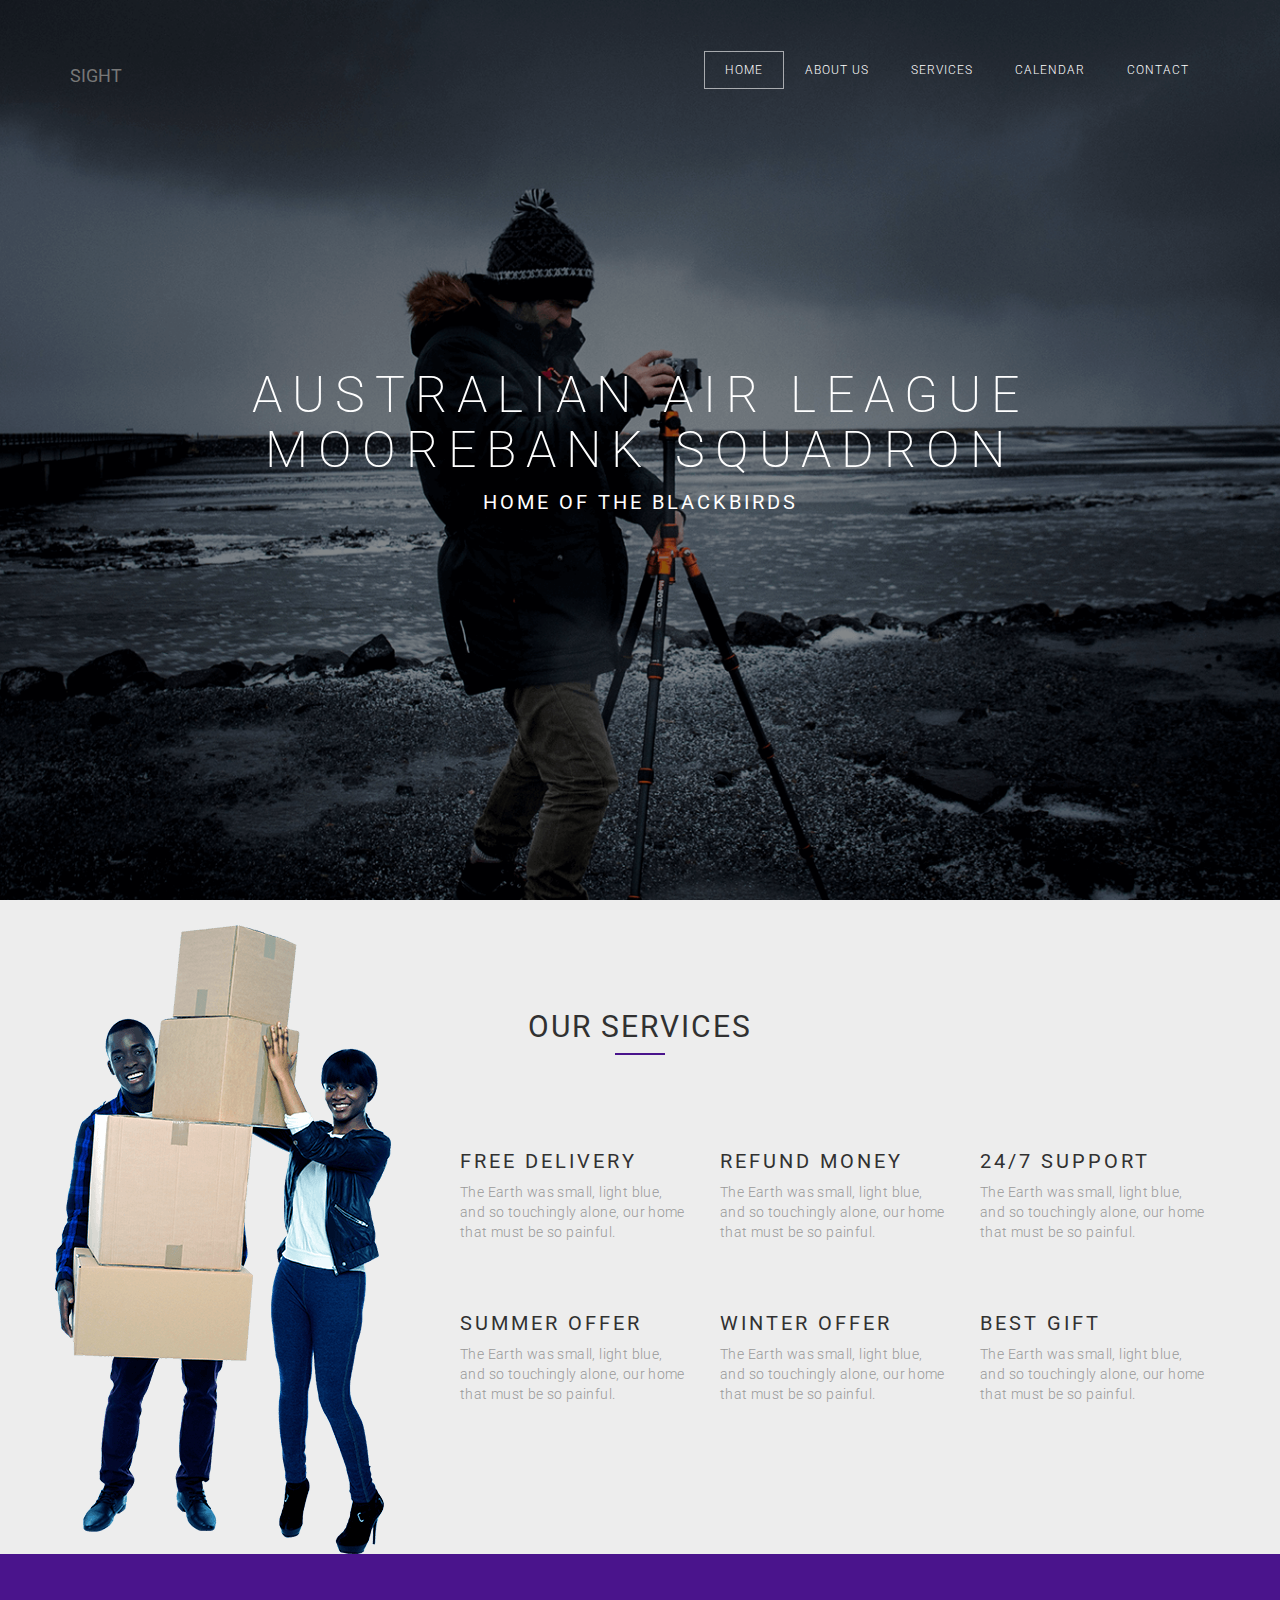
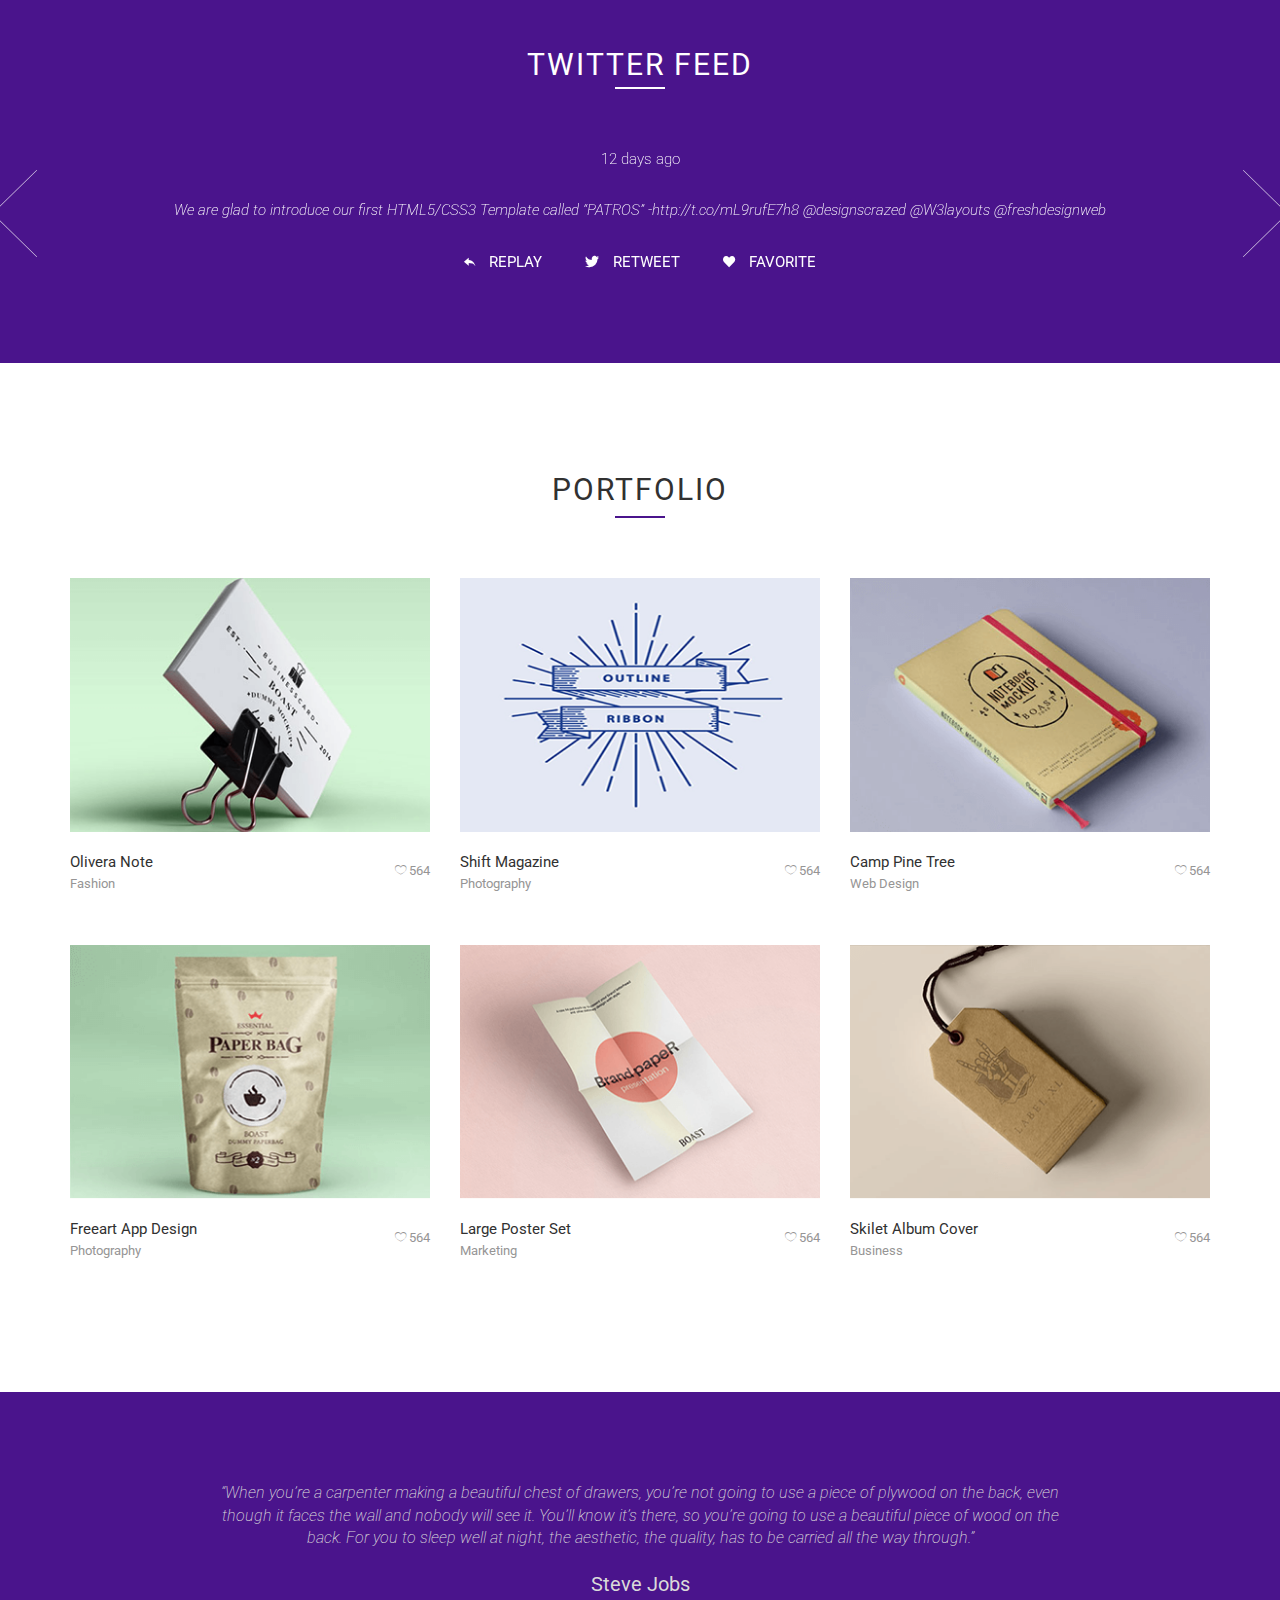
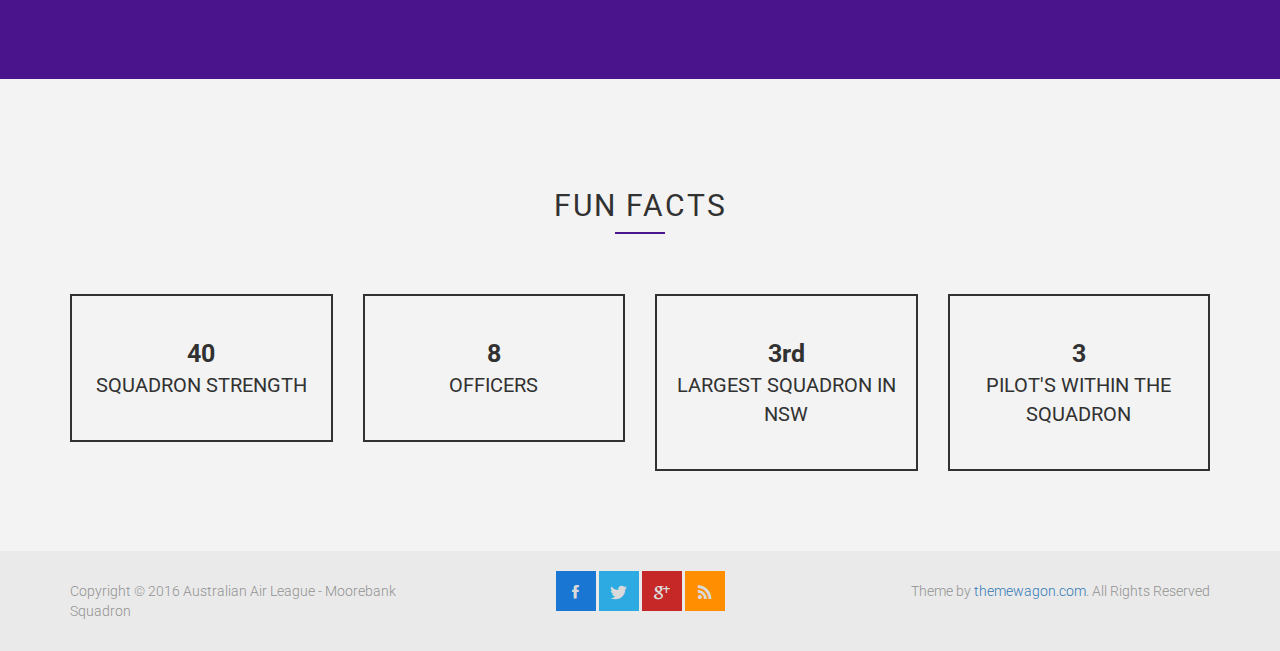
<file: index.html>
<!DOCTYPE html>
<!--[if IE 7 ]><html class="ie ie7 lte9 lte8 lte7" lang="en-US"><![endif]-->
<!--[if IE 8]><html class="ie ie8 lte9 lte8" lang="en-US">	<![endif]-->
<!--[if IE 9]><html class="ie ie9 lte9" lang="en-US"><![endif]-->
<!--[if (gt IE 9)|!(IE)]><!-->
<html class="noIE" lang="en-US">
<!--<![endif]-->
	<head>
		<!-- meta -->
			<meta http-equiv="X-UA-Compatible" content="IE=edge">
			<meta http-equiv="Content-Type" content="text/html; charset=UTF-8"/>
			<meta name="viewport" content="width=device-width, initial-scale = 1.0, maximum-scale=1.0, user-scalable=no"/>
		<title>Australian Air League - Moorebank Blackbirds</title>

		<link rel="stylesheet" href="assets/css/bootstrap.min.css">
		<link rel="stylesheet" href="assets/css/ionicons.min.css">
		<link rel="stylesheet" href="assets/css/owl.carousel.css">
		<link rel="stylesheet" href="assets/css/owl.theme.css">
	    <link rel="stylesheet" href="assets/css/main.css">
	    <link rel="stylesheet" href="assets/css/one-page.css">
	    <!-- HTML5 shim and Respond.js IE8 support of HTML5 elements and media queries -->
			<!--[if lt IE 9]>
				<script src="assets/js/html5shiv.js"></script>
				<script src="assets/js/respond.js"></script>
			<![endif]-->

			<!--[if IE 8]>
		    	<script src="assets/js/selectivizr.js"></script>
		    <![endif]-->
	</head>

<body>

<!-- Home -->
	<section class="header" id="header">
		
		<nav class="navbar navbar-default">
			<div class="container">
			<!-- Brand and toggle get grouped for better mobile display -->
				<div class="navbar-header">
					<button type="button" class="navbar-toggle collapsed" data-toggle="collapse" data-target="#bs-example-navbar-collapse-1" aria-expanded="false">
						<span class="sr-only">Toggle navigation</span>
						<span class="icon-bar"></span>
						<span class="icon-bar"></span>
						<span class="icon-bar"></span>
					</button>
					<a class="navbar-brand" href="index.html">SIGHT</a>
				</div> <!-- /.navbar-header -->

		    <!-- Collect the nav links, forms, and other content for toggling -->
			    <div class="collapse navbar-collapse" id="bs-example-navbar-collapse-1">
					<ul class="nav navbar-nav navbar-right">
						<li class="active"><a href="index-multipage.html">home</a></li>
						<li><a href="about.html">about us</a></li>
						<li><a href="service.html">services</a></li>
						<li><a href="calendar.html">calendar</a></li>
						<li><a href="contact.html">contact</a></li>
					</ul> <!-- /.nav -->
			    </div><!-- /.navbar-collapse -->
		  	</div><!-- /.container -->
		</nav>
		<div class="container">
			<div class="header-table">
				<div class="header-wrapper">
					<h1 class="header-title">
						Australian Air League Moorebank Squadron
					</h1>
					<p class="header-subtitle">
						Home of the Blackbirds
					</p>
				</div> <!-- /.header-wrapper -->
			</div>
		</div> <!-- /.container -->
	</section> <!-- /#header -->
	

<!-- Our Services -->
	<section class="service" id="service">
		<div class="container">
			<div class="_section-wrapper">
				<h2 class="section-title black">
					our services
				</h2> <!-- /.section-title -->
				<div class="underline purple"></div>
				<div class="row">
					<div class="">
						<img src="assets/images/service.png" alt="service" class="service-img img-responsive">
					</div>
					<div class="col-md-offset-4 col-md-8 col-sm-12 services">
						<div class="row">
							<div class="col-xs-6 col-sm-4">
								<div class="service-item">
									<h3 class="section-item-title">
										free delivery
									</h3>
									<p class="section-item-detail">
										The Earth was small, light blue, and so touchingly alone, our home that must be so painful.
									</p>
								</div> <!-- /.service-item -->
							</div>
							<div class="col-xs-6 col-sm-4">
								<div class="service-item">
									<h3 class="section-item-title">
										refund money
									</h3>
									<p class="section-item-detail">
										The Earth was small, light blue, and so touchingly alone, our home that must be so painful.
									</p>
								</div> <!-- /.service-item -->
							</div>
							<div class="col-xs-6 col-sm-4">
								<div class="service-item">
									<h3 class="section-item-title">
										24/7 support
									</h3>
									<p class="section-item-detail">
										The Earth was small, light blue, and so touchingly alone, our home that must be so painful.
									</p>
								</div> <!-- /.service-item -->
							</div>
							<div class="col-xs-6 col-sm-4">
								<div class="service-item">
									<h3 class="section-item-title">
										summer offer
									</h3>
									<p class="section-item-detail">
										The Earth was small, light blue, and so touchingly alone, our home that must be so painful.
									</p>
								</div> <!-- /.service-item -->
							</div>
							<div class="col-xs-6 col-sm-4">
								<div class="service-item">
									<h3 class="section-item-title">
										winter offer
									</h3>
									<p class="section-item-detail">
										The Earth was small, light blue, and so touchingly alone, our home that must be so painful.
									</p>
								</div> <!-- /.service-item -->
							</div>
							<div class="col-xs-6 col-sm-4">
								<div class="service-item">
									<h3 class="section-item-title">
										best gift
									</h3>
									<p class="section-item-detail">
										The Earth was small, light blue, and so touchingly alone, our home that must be so painful.
									</p>
								</div> <!-- /.service-item -->
							</div>
						</div> <!-- /.row -->
					</div> <!-- /.col-md-6 -->
				</div> <!-- /.row -->
			</div> <!-- /.section-wrapper -->
		</div> <!-- /.container -->
	</section> <!-- /.service -->

	
<!-- Twitter Feed -->
	<section class="twitter-feed purple">
		<div class="container section-wrapper">
			<div class="section-title">
				twitter feed
			</div> <!-- /.section-title -->
			<div class="underline white"></div>
			<div class="owl-carousel twitter-owl">
				<div class="item">
					<p class="day">12 days ago</p>
					<p class="feed">
						We are glad to introduce our first HTML5/CSS3 Template called “PATROS” -http://t.co/mL9rufE7h8 @designscrazed @W3layouts @freshdesignweb
					</p>
					<div class="options">
						<a href="#"><span><i class="ion-reply"></i> replay</span></a>
						<a href="#"><span><i class="ion-social-twitter"></i> retweet</span></a>
						<a href="#"><span><i class="ion-heart"></i> favorite</span></a>
					</div>
				</div> <!-- /.item -->
				<div class="item">
					<p class="day">12 days ago</p>
					<p class="feed">
						We are glad to introduce our first HTML5/CSS3 Template called “PATROS” -http://t.co/mL9rufE7h8 @designscrazed @W3layouts @freshdesignweb
					</p>
					<div class="options">
						<a href="#"><span><i class="ion-reply"></i> replay</span></a>
						<a href="#"><span><i class="ion-social-twitter"></i> retweet</span></a>
						<a href="#"><span><i class="ion-heart"></i> favorite</span></a>
					</div>
				</div> <!-- /.item -->
				<div class="item">
					<p class="day">20 days ago</p>
					<p class="feed">
						We are glad to introduce our first HTML5/CSS3 Template called “PATROS” -http://t.co/mL9rufE7h8 @designscrazed @W3layouts @freshdesignweb
					</p>
					<div class="options">
						<a href="#"><span><i class="ion-reply"></i> replay</span></a>
						<a href="#"><span><i class="ion-social-twitter"></i> retweet</span></a>
						<a href="#"><span><i class="ion-heart"></i> favorite</span></a>
					</div>
				</div> <!-- /.item -->
				<div class="item">
					<p class="day">5 days ago</p>
					<p class="feed">
						We are glad to introduce our first HTML5/CSS3 Template called “PATROS” -http://t.co/mL9rufE7h8 @designscrazed @W3layouts @freshdesignweb
					</p>
					<div class="options">
						<a href="#"><span><i class="ion-reply"></i> replay</span></a>
						<a href="#"><span><i class="ion-social-twitter"></i> retweet</span></a>
						<a href="#"><span><i class="ion-heart"></i> favorite</span></a>
					</div>
				</div> <!-- /.item -->
			</div> <!-- /.owl-carousel -->
		</div> <!-- /.container -->
	</section> <!-- /.twitter-feed -->


<!-- Portfolio -->
	<section class="portfolio" id="portfolio">
		<div class="container section-wrapper">
			<h2 class="section-title black">
				portfolio
			</h2> <!-- /.section-title -->
			<div class="underline purple"></div>
			<div class="row">
				<div class="col-sm-4 col-xs-6">
					<div class="portfolio-item">
						<div class="portfolio-img">
							<img src="assets/images/port-1.png" alt="port-1" class="port-item">
							<div class="portfolio-img-hover">
								<a href="#"><img src="assets/images/plus.png" alt="plus" class="plus"></a>
							</div> <!-- /.portfolio-img-hover -->
						</div> <!-- /.portfolio-img -->
						<div class="portfolio-item-details">
							<div class="portfolio-item-name">
								Olivera Note <br><small>Fashion</small>
							</div> <!-- /.portfolio-item-name -->
							<div class="port-heart">
								<i class="ion-ios-heart-outline"></i> 564
							</div> <!-- /.port-heart -->
						</div> <!-- /.portfolio-item-details -->
					</div> <!-- /.portfolio-item -->
				</div> <!-- /.col-md-4 -->
				<div class="col-sm-4 col-xs-6">
					<div class="portfolio-item">
						<div class="portfolio-img">
							<img src="assets/images/port-2.png" alt="port-2" class="port-item">
							<div class="portfolio-img-hover">
								<a href="#"><img src="assets/images/plus.png" alt="plus" class="plus"></a>
							</div> <!-- /.portfolio-img-hover -->
						</div> <!-- /.portfolio-img -->
						<div class="portfolio-item-details">
							<div class="portfolio-item-name">
								Shift Magazine <br><small>Photography</small>
							</div> <!-- /.portfolio-item-name -->
							<div class="port-heart">
								<i class="ion-ios-heart-outline"></i> 564
							</div> <!-- /.port-heart -->
						</div> <!-- /.portfolio-item-details -->
					</div> <!-- /.portfolio-item -->
				</div> <!-- /.col-md-4 -->
				<div class="col-sm-4 col-xs-6">
					<div class="portfolio-item">
						<div class="portfolio-img">
							<img src="assets/images/port-3.png" alt="port-3" class="port-item">
							<div class="portfolio-img-hover">
								<a href="#"><img src="assets/images/plus.png" alt="plus" class="plus"></a>
							</div> <!-- /.portfolio-img-hover -->
						</div> <!-- /.portfolio-img -->
						<div class="portfolio-item-details">
							<div class="portfolio-item-name">
								Camp Pine Tree <br><small>Web Design</small>
							</div> <!-- /.portfolio-item-name -->
							<div class="port-heart">
								<i class="ion-ios-heart-outline"></i> 564
							</div> <!-- /.port-heart -->
						</div> <!-- /.portfolio-item-details -->
					</div> <!-- /.portfolio-item -->
				</div> <!-- /.col-md-4 -->
				<div class="col-sm-4 col-xs-6">
					<div class="portfolio-item">
						<div class="portfolio-img">
							<img src="assets/images/port-4.png" alt="port-4" class="port-item">
							<div class="portfolio-img-hover">
								<a href="#"><img src="assets/images/plus.png" alt="plus" class="plus"></a>
							</div> <!-- /.portfolio-img-hover -->
						</div> <!-- /.portfolio-img -->
						<div class="portfolio-item-details">
							<div class="portfolio-item-name">
								Freeart App Design <br><small>Photography</small>
							</div> <!-- /.portfolio-item-name -->
							<div class="port-heart">
								<i class="ion-ios-heart-outline"></i> 564
							</div> <!-- /.port-heart -->
						</div> <!-- /.portfolio-item-details -->
					</div> <!-- /.portfolio-item -->
				</div> <!-- /.col-md-4 -->
				<div class="col-sm-4 col-xs-6">
					<div class="portfolio-item">
						<div class="portfolio-img">
							<img src="assets/images/port-5.png" alt="port-5" class="port-item">
							<div class="portfolio-img-hover">
								<a href="#"><img src="assets/images/plus.png" alt="plus" class="plus"></a>
							</div> <!-- /.portfolio-img-hover -->
						</div> <!-- /.portfolio-img -->
						<div class="portfolio-item-details">
							<div class="portfolio-item-name">
								Large Poster Set <br><small>Marketing</small>
							</div> <!-- /.portfolio-item-name -->
							<div class="port-heart">
								<i class="ion-ios-heart-outline"></i> 564
							</div> <!-- /.port-heart -->
						</div> <!-- /.portfolio-item-details -->
					</div> <!-- /.portfolio-item -->
				</div> <!-- /.col-md-4 -->
				<div class="col-sm-4 col-xs-6">
					<div class="portfolio-item">
						<div class="portfolio-img">
							<img src="assets/images/port-6.png" alt="port-6" class="port-item">
							<div class="portfolio-img-hover">
								<a href="#"><img src="assets/images/plus.png" alt="plus" class="plus"></a>
							</div> <!-- /.portfolio-img-hover -->
						</div> <!-- /.portfolio-img -->
						<div class="portfolio-item-details">
							<div class="portfolio-item-name">
								Skilet Album Cover <br><small>Business</small>
							</div> <!-- /.portfolio-item-name -->
							<div class="port-heart">
								<i class="ion-ios-heart-outline"></i> 564
							</div> <!-- /.port-heart -->
						</div> <!-- /.portfolio-item-details -->
					</div> <!-- /.portfolio-item -->
				</div> <!-- /.col-md-4 -->
			</div> <!-- /.row -->
		</div> <!-- /.container -->
	</section> <!-- /.portfolio -->


<!-- Note -->
	<section class="note purple">
		<div class="container section-wrapper text-center">
			<p class="quote">
				“When you’re a carpenter making a beautiful chest of drawers, you’re not going to use a piece of plywood on the back, even though it faces the wall and nobody will see it. You’ll know it’s there, so you’re going to use a beautiful piece of wood on the back. For you to sleep well at night, the aesthetic, the quality, has to be carried all the way through.”
			</p> <!-- /.quote -->
			<div class="quoter">Steve Jobs</div>
		</div> <!-- /.container -->
	</section> <!-- /.note -->


<!-- Fan Facts -->
	<section class="fun">
		<div class="container section-wrapper">
		<h2 class="section-title black">
				Fun Facts
			</h2> <!-- /.section-title -->
			<div class="underline purple"></div>	
			<div class="row">
				<div class="col-sm-3 col-xs-6">
					<div class="fun-box">
						<div class="number">
							40
						</div>
						<div class="number-title">
							Squadron Strength
						</div>
					</div> <!-- /.fun-box -->
				</div> <!-- /.col-md-3 -->
				<div class="col-sm-3 col-xs-6">
					<div class="fun-box">
						<div class="number">
							8
						</div>
						<div class="number-title">
							Officers
						</div>
					</div> <!-- /.fun-box -->
				</div> <!-- /.col-md-3 -->
				<div class="col-sm-3 col-xs-6">
					<div class="fun-box">
						<div class="number">
							3rd
						</div>
						<div class="number-title">
							Largest Squadron in NSW
						</div>
					</div> <!-- /.fun-box -->
				</div> <!-- /.col-md-3 -->
				<div class="col-sm-3 col-xs-6">
					<div class="fun-box">
						<div class="number">
							3
						</div>
						<div class="number-title">
							Pilot's within the Squadron
						</div>
					</div> <!-- /.fun-box -->
				</div> <!-- /.col-md-3 -->
			</div> <!-- /.row -->
		</div> <!-- /.container -->
	</section> <!-- /.fun -->


<!-- Footer -->
	<footer>
		<div class="container">
			<div class="row">
				<div class="col-sm-4">
					<div class="copy">
						Copyright &copy; 2016 Australian Air League - Moorebank Squadron
					</div>
				</div>
				<div class="col-sm-4 text-center">
					<div class="social-icon">
						<a href="www.facebook.com/moorebankblackbirds">
							<div class="icon fb">
								<i class="ion-social-facebook"></i>
							</div>
						</a>
						<a href="#">
							<div class="icon twitter">
								<i class="ion-social-twitter"></i>
							</div>
						</a>
						<a href="#">
							<div class="icon google">
								<i class="ion-social-googleplus"></i>
							</div>
						</a>
						<a href="#">
							<div class="icon rss">
								<i class="ion-social-rss"></i>
							</div>
						</a>
					</div>		
				</div>
				<div class="col-sm-4 text-right">
					<div class="copy">
						Theme by <a href="http://www.themewagon.com">themewagon.com</a>. All Rights Reserved
					</div>
				</div>
			</div> <!-- /.row -->
		</div> <!-- /.container -->
	</footer>
	


	<script src="assets/js/jquery-1.11.2.min.js"></script>
    <script src="assets/js/bootstrap.min.js"></script>
    <script src="assets/js/owl.carousel.min.js"></script>
    <script src="assets/js/contact.js"></script>
	<!-- // <script src="assets/js/smoothscroll.js"></script> -->
	<script src="assets/js/script.js"></script>


</body>
</html>
</file>
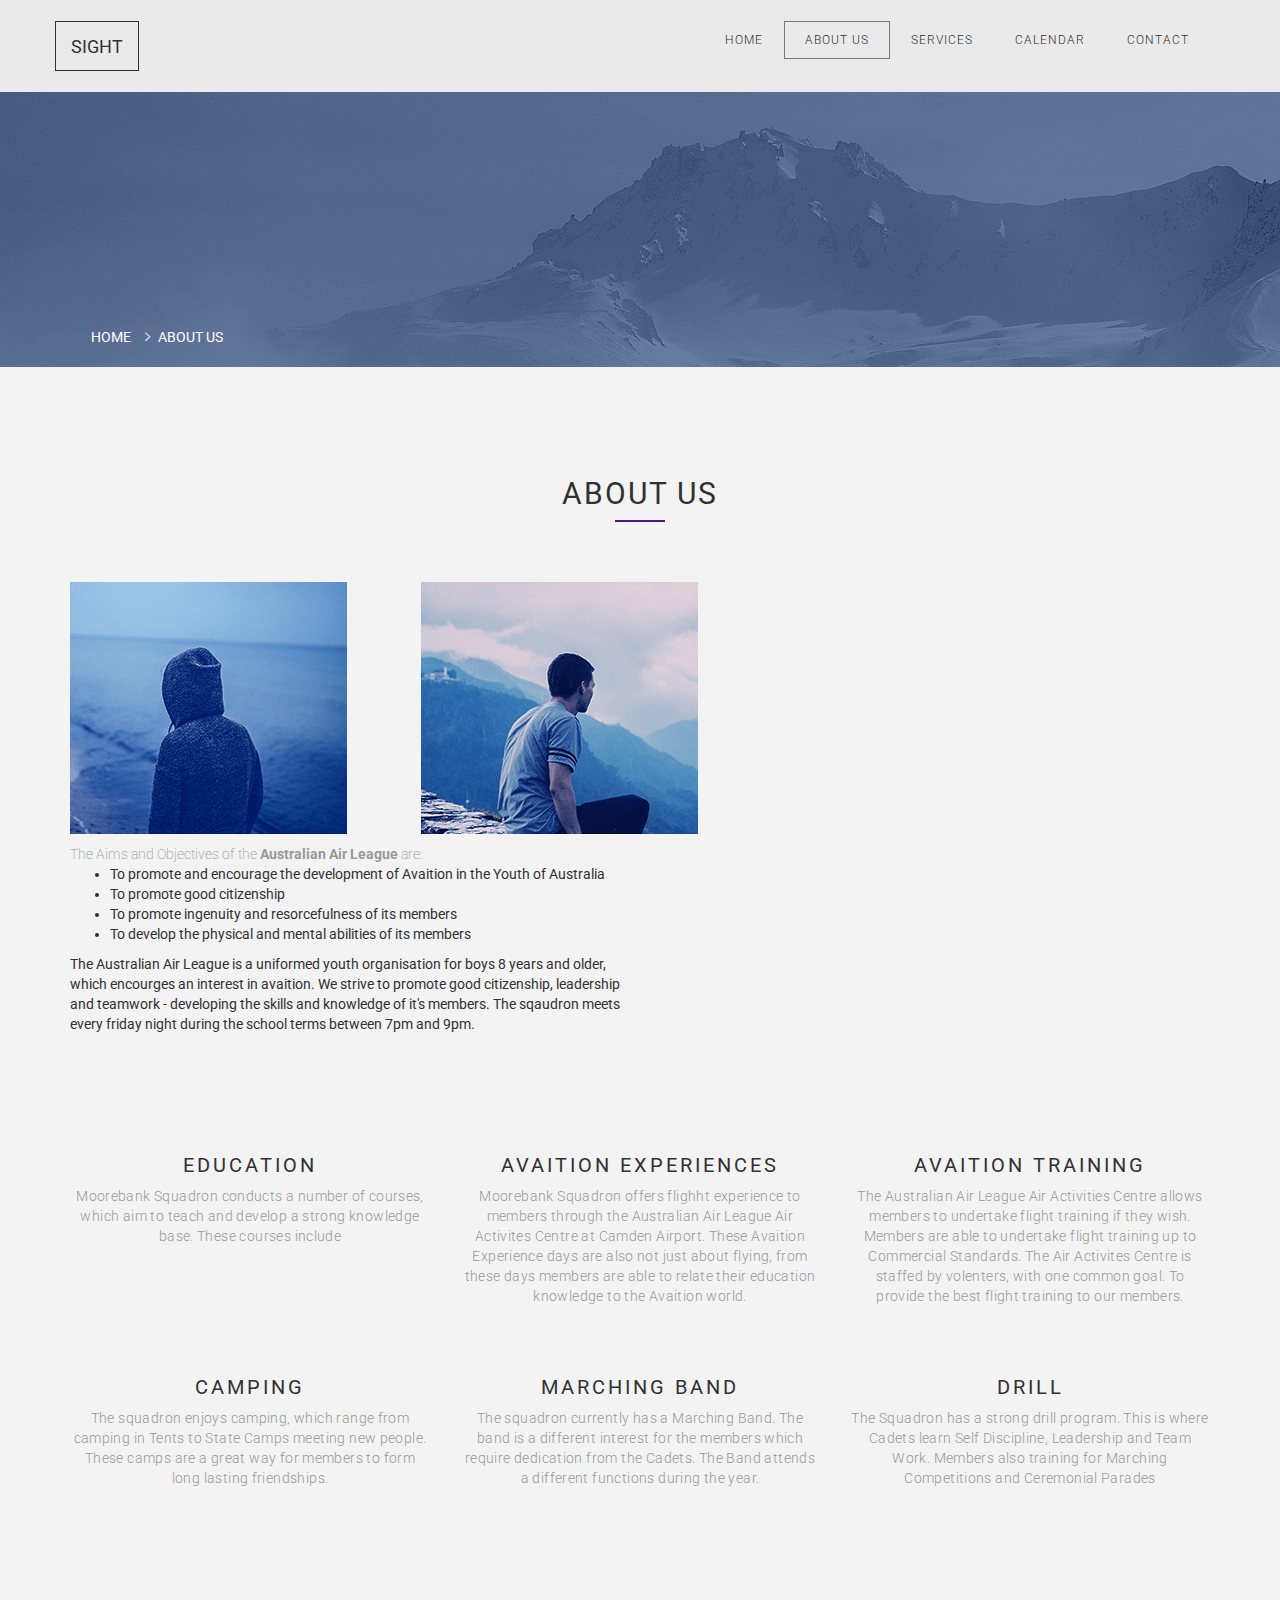
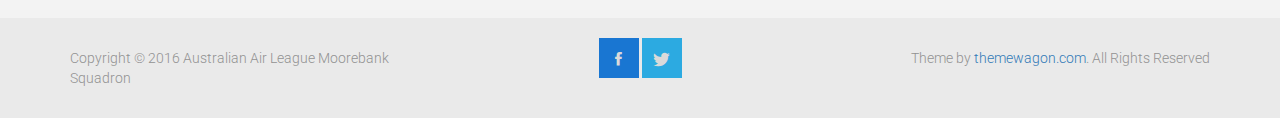
<file: about.html>
<!DOCTYPE html>
<!--[if IE 7 ]><html class="ie ie7 lte9 lte8 lte7" lang="en-US"><![endif]-->
<!--[if IE 8]><html class="ie ie8 lte9 lte8" lang="en-US">	<![endif]-->
<!--[if IE 9]><html class="ie ie9 lte9" lang="en-US"><![endif]-->
<!--[if (gt IE 9)|!(IE)]><!-->
<html class="noIE" lang="en-US">
<!--<![endif]-->
	<head>
		<!-- meta -->
			<meta http-equiv="X-UA-Compatible" content="IE=edge">
			<meta http-equiv="Content-Type" content="text/html; charset=UTF-8"/>
			<meta name="viewport" content="width=device-width, initial-scale = 1.0, maximum-scale=1.0, user-scalable=no"/>
		<title>Moorebank Squadron</title>

		<link rel="stylesheet" href="assets/css/bootstrap.min.css">
		<link rel="stylesheet" href="assets/css/ionicons.min.css">
		<link rel="stylesheet" href="assets/css/owl.carousel.css">
		<link rel="stylesheet" href="assets/css/owl.theme.css">
	    <link rel="stylesheet" href="assets/css/main.css">
	    <link rel="stylesheet" href="assets/css/section.css">
	    <link rel="stylesheet" href="assets/css/about.css">
	    <!-- HTML5 shim and Respond.js IE8 support of HTML5 elements and media queries -->
			<!--[if lt IE 9]>
				<script src="assets/js/html5shiv.js"></script>
				<script src="assets/js/respond.js"></script>
			<![endif]-->

			<!--[if IE 8]>
		    	<script src="assets/js/selectivizr.js"></script>
		    <![endif]-->
	</head>
<body>
<!-- Home -->
	<section class="portfolio-header" id="header">
		
		<nav class="navbar navbar-default">
			<div class="container">
			<!-- Brand and toggle get grouped for better mobile display -->
				<div class="navbar-header">
					<button type="button" class="navbar-toggle collapsed" data-toggle="collapse" data-target="#bs-example-navbar-collapse-1" aria-expanded="false">
						<span class="sr-only">Toggle navigation</span>
						<span class="icon-bar"></span>
						<span class="icon-bar"></span>
						<span class="icon-bar"></span>
					</button>
					<a class="navbar-brand" href="#">SIGHT</a>
				</div> <!-- /.navbar-header -->

		    <!-- Collect the nav links, forms, and other content for toggling -->
			    <div class="collapse navbar-collapse" id="bs-example-navbar-collapse-1">
					<ul class="nav navbar-nav navbar-right">
						<li><a href="index.html">home</a></li>
						<li class="active"><a href="about.html">about us</a></li>
						<li><a href="service.html">services</a></li>
						<li><a href="calendar.html">calendar</a></li>
						<li><a href="contact.html">contact</a></li>
					</ul> <!-- /.nav -->
			    </div><!-- /.navbar-collapse -->
		  	</div><!-- /.container -->
		</nav>
	</section> <!-- /#header -->


<!-- Section Background -->
	<section class="section-background">
		<div class="container">
			<ol class="breadcrumb">
				<li><a href="index.html">Home</a></li>
				<li class="active">&nbsp;about us</li>
			</ol>
		</div> <!-- /.container -->
	</section> <!-- /.section-background -->


<!-- About Us -->
	<section class="about" id="about">
		<div class="container section-wrapper">
			<h2 class="section-title black">
				about us
			</h2> <!-- /.section-title -->
			<div class="underline purple"></div>	
			<div class="row">
				<div class="col-md-3 col-sm-6">
					<img src="assets/images/about-1.png" alt="about" class="about-img">
				</div> <!-- /.col-md-3 -->
				<div class="col-md-3 col-sm-6">
					<img src="assets/images/about-2.png" alt="about" class="about-img">
				</div> <!-- /.col-md-3 -->

				<div class="col-md-6 col-sm-12">
					<p class="about-detail">
                    	The Aims and Objectives of the <strong>Australian Air League</strong> are:</p>
                        <ul>
                        <li>To promote and encourage the development of Avaition in the Youth of Australia</li>
                        <li>To promote good citizenship</li>
                        <li>To promote ingenuity and resorcefulness of its members</li>
                        <li>To develop the physical and mental abilities of its members</li>
                        </ul>
						The Australian Air League is a uniformed youth organisation for boys 8 years and older, which encourges an interest in avaition. We strive to promote good citizenship, leadership and teamwork - developing the skills and knowledge of it's members. The sqaudron meets every friday night during the school terms between 7pm and 9pm.  
					</p> <!-- /.about-detail -->
				</div> <!-- /.col-md-6 -->

			</div> <!-- /.row -->

			<div class="row">
			
				<div class="col-sm-4">
					<h3 class="section-item-title">
						Education
				  </h3>
					<p class="section-item-detail">
						Moorebank Squadron conducts a number of courses, which aim to teach and develop a strong knowledge base. These courses include
					</p>
				</div>
				<div class="col-sm-4">
					<h3 class="section-item-title">
						Avaition Experiences
				  </h3>
					<p class="section-item-detail">
						Moorebank Squadron offers flighht experience to members through the Australian Air League Air Activites Centre at Camden Airport. These Avaition Experience days are also not just about flying, from these days members are able to relate their education knowledge to the Avaition world.
					</p>
				</div>
				<div class="col-sm-4">
					<h3 class="section-item-title">
						Avaition Training
				  </h3>
					<p class="section-item-detail">
						The Australian Air League Air Activities Centre allows members to undertake flight training if they wish. Members are able to undertake flight training up to Commercial Standards. The Air Activites Centre is staffed by volenters, with one common goal. To provide the best flight training to our members.
					</p>
				</div>	
                <div class="col-sm-4">
					<h3 class="section-item-title">
						Camping
				  </h3>
					<p class="section-item-detail">
						The squadron enjoys camping, which range from camping in Tents to State Camps meeting new people. These camps are a great way for members to form long lasting friendships.
					</p>
				</div>
				<div class="col-sm-4">
					<h3 class="section-item-title">
						Marching Band
				  </h3>
					<p class="section-item-detail">
						The squadron currently has a Marching Band. The band is a different interest for the members which require dedication from the Cadets. The Band attends a different functions during the year.
					</p>
				</div>
				<div class="col-sm-4">
					<h3 class="section-item-title">
						Drill
				  </h3>
					<p class="section-item-detail">
						The Squadron has a strong drill program. This is where Cadets learn Self Discipline, Leadership and Team Work. Members also training for Marching Competitions and Ceremonial Parades
					</p>
				</div>	
		  </div> <!-- /.row -->

		</div> <!-- /.container -->
	</section> <!-- /.about -->

<!-- Footer -->
	<footer>
		<div class="container">
			<div class="row">
				<div class="col-sm-4">
					<div class="copy">
						Copyright &copy; 2016 Australian Air League Moorebank Squadron
					</div>
				</div>
				<div class="col-sm-4 text-center">
					<div class="social-icon">
						<a href="www.facebook.com/moorebankblackbirds">
							<div class="icon fb">
								<i class="ion-social-facebook"></i>
							</div>
						</a>
						<a href="#">
							<div class="icon twitter">
								<i class="ion-social-twitter"></i>
							</div>
						</a>
					</div>		
				</div>
				<div class="col-sm-4 text-right">
					<div class="copy">
						Theme by <a href="http://www.themewagon.com">themewagon.com</a>. All Rights Reserved
					</div>
				</div>
			</div> <!-- /.row -->
		</div> <!-- /.container -->
	</footer>
	


	<script src="assets/js/jquery-1.11.2.min.js"></script>
    <script src="assets/js/bootstrap.min.js"></script>
    <script src="assets/js/owl.carousel.min.js"></script>
    <script src="assets/js/contact.js"></script>
	<!-- // <script src="assets/js/smoothscroll.js"></script> -->
	<script src="assets/js/script.js"></script>


</body>
</html>
</file>
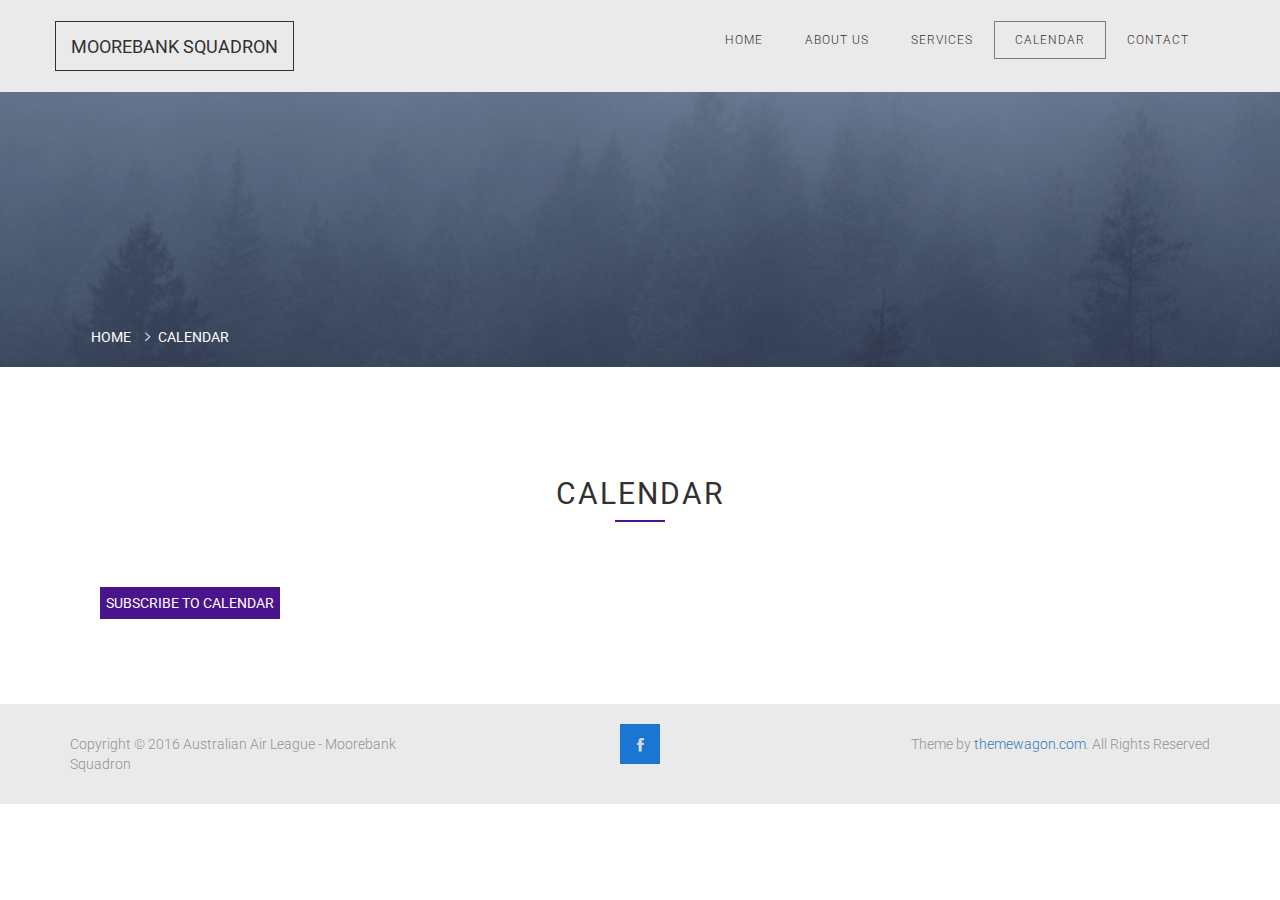
<file: calendar.html>
<!DOCTYPE html>
<!--[if IE 7 ]><html class="ie ie7 lte9 lte8 lte7" lang="en-US"><![endif]-->
<!--[if IE 8]><html class="ie ie8 lte9 lte8" lang="en-US">	<![endif]-->
<!--[if IE 9]><html class="ie ie9 lte9" lang="en-US"><![endif]-->
<!--[if (gt IE 9)|!(IE)]><!-->
<html class="noIE" lang="en-US">
<!--<![endif]-->
	<head>
		<!-- meta -->
			<meta http-equiv="X-UA-Compatible" content="IE=edge">
			<meta http-equiv="Content-Type" content="text/html; charset=UTF-8"/>
			<meta name="viewport" content="width=device-width, initial-scale = 1.0, maximum-scale=1.0, user-scalable=no"/>
		<title>Australian Air League - Moorebank Squadron</title>

		<link rel="stylesheet" href="assets/css/bootstrap.min.css">
		<link rel="stylesheet" href="assets/css/ionicons.min.css">
		<link rel="stylesheet" href="assets/css/owl.carousel.css">
		<link rel="stylesheet" href="assets/css/owl.theme.css">
		<link rel="stylesheet" href="assets/css/main.css">
		<link rel="stylesheet" href="assets/css/section.css">
	    	<link rel="stylesheet" href="assets/css/portfolio.css">
	    <!-- HTML5 shim and Respond.js IE8 support of HTML5 elements and media queries -->
			<!--[if lt IE 9]>
				<script src="assets/js/html5shiv.js"></script>
				<script src="assets/js/respond.js"></script>
			<![endif]-->

			<!--[if IE 8]>
		    	<script src="assets/js/selectivizr.js"></script>
		    <![endif]-->
	</head>

<body>

<!-- Home -->
	<section class="portfolio-header" id="header">
		
		<nav class="navbar navbar-default _navbar-fixed-top">
			<div class="container">
			<!-- Brand and toggle get grouped for better mobile display -->
				<div class="navbar-header">
					<button type="button" class="navbar-toggle collapsed" data-toggle="collapse" data-target="#bs-example-navbar-collapse-1" aria-expanded="false">
						<span class="sr-only">Toggle navigation</span>
						<span class="icon-bar"></span>
						<span class="icon-bar"></span>
						<span class="icon-bar"></span>
					</button>
					<a class="navbar-brand" href="index.html">Moorebank Squadron</a>
				</div> <!-- /.navbar-header -->

		    <!-- Collect the nav links, forms, and other content for toggling -->
			    <div class="collapse navbar-collapse" id="bs-example-navbar-collapse-1">
					<ul class="nav navbar-nav navbar-right">
						<li><a href="index.html">home</a></li>
						<li><a href="about.html">about us</a></li>
						<li><a href="service.html">services</a></li>
						<li class="active"><a href="calendar.html">calendar</a></li>
						<li><a href="contact.html">contact</a></li>
					</ul> <!-- /.nav -->
			    </div><!-- /.navbar-collapse -->
		  	</div><!-- /.container -->
		</nav>
	</section> <!-- /#header -->


<!-- Section Background -->
	<section class="section-background">
		<div class="container">
			<ol class="breadcrumb">
				<li><a href="index.html">Home</a></li>
				<li class="active">&nbsp;calendar</li>
			</ol>
		</div> <!-- /.container -->
	</section> <!-- /.section-background -->


<!-- Portfolio -->
	<section class="portfolio" id="portfolio">
		<div class="container section-wrapper">
			<h2 class="section-title black">
				Calendar
			</h2> <!-- /.section-title -->
			<div class="underline purple"></div>	
				<div class="xs-hidden"
					<iframe src="https://calendar.google.com/calendar/embed?height=600&amp;wkst=1&amp;bgcolor=%23FFFFFF&amp;src=aal.moorebank%40gmail.com&amp;color=%23125A12&amp;ctz=Australia%2FSydney" style="border-width:0" frameborder="0" scrolling="no"></iframe>
				</div>
				<div class="xs-visiable">
					<a href="https://calendar.google.com/calendar/ical/aal.moorebank%40gmail.com/public/basic.ics" class="btn btn-sub">Subscribe to Calendar</a>
				</div>
			
			
						
		</div> <!-- /.container -->
	</section> <!-- /.portfolio -->


<!-- Footer -->
	<footer>
		<div class="container">
			<div class="row">
				<div class="col-sm-4">
					<div class="copy">
						Copyright &copy; 2016 Australian Air League - Moorebank Squadron
					</div>
				</div>
				<div class="col-sm-4 text-center">
					<div class="social-icon">
						<a href="http://facebook.com/aalmoorebank">
							<div class="icon fb">
								<i class="ion-social-facebook"></i>
							</div>
						</a>
					</div>		
				</div>
				<div class="col-sm-4 text-right">
					<div class="copy">
						Theme by <a href="http://www.themewagon.com">themewagon.com</a>. All Rights Reserved
					</div>
				</div>
			</div> <!-- /.row -->
		</div> <!-- /.container -->
	</footer>
	


	<script src="assets/js/jquery-1.11.2.min.js"></script>
    	<script src="assets/js/bootstrap.min.js"></script>
    	<script src="assets/js/owl.carousel.min.js"></script>
    	<script src="assets/js/contact.js"></script>
	<!-- // <script src="assets/js/smoothscroll.js"></script> -->
	<script src="assets/js/script.js"></script>


</body>
</html>
</file>
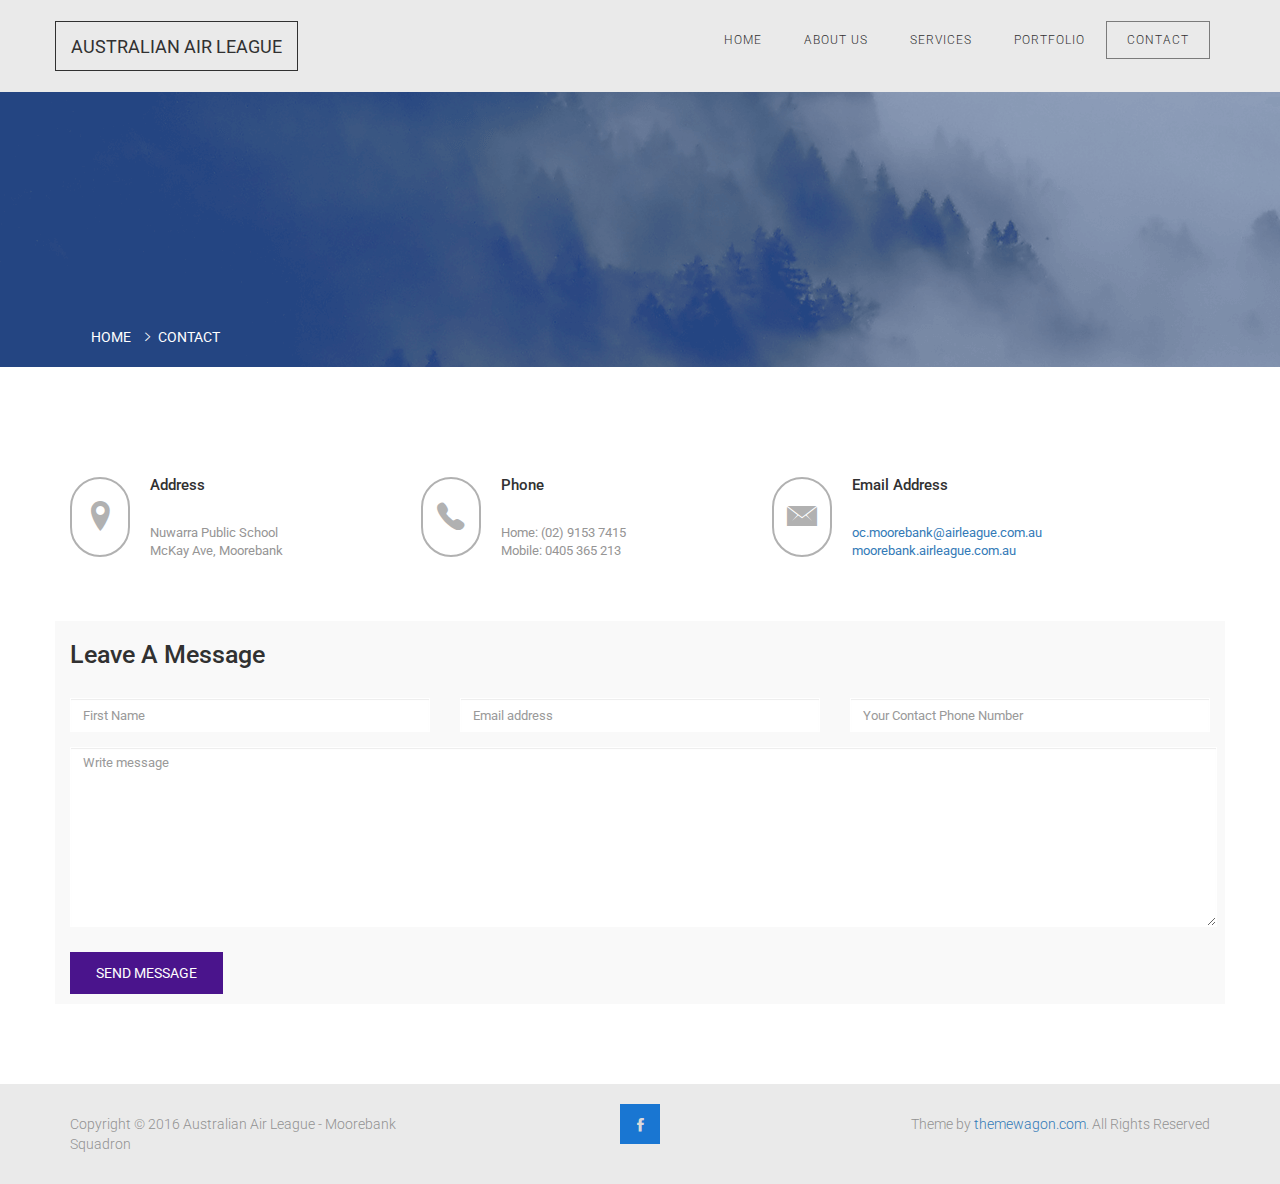
<file: contact.html>
<!DOCTYPE html>
<!--[if IE 7 ]><html class="ie ie7 lte9 lte8 lte7" lang="en-US"><![endif]-->
<!--[if IE 8]><html class="ie ie8 lte9 lte8" lang="en-US">	<![endif]-->
<!--[if IE 9]><html class="ie ie9 lte9" lang="en-US"><![endif]-->
<!--[if (gt IE 9)|!(IE)]><!-->
<html class="noIE" lang="en-US">
<!--<![endif]-->
	<head>
		<!-- meta -->
			<meta http-equiv="X-UA-Compatible" content="IE=edge">
			<meta http-equiv="Content-Type" content="text/html; charset=UTF-8"/>
			<meta name="viewport" content="width=device-width, initial-scale = 1.0, maximum-scale=1.0, user-scalable=no"/>
		<title>Australian Air League - Moorebank Sqadron</title>
		<link rel="stylesheet" href="assets/css/bootstrap.min.css">
		<link rel="stylesheet" href="assets/css/ionicons.min.css">
		<link rel="stylesheet" href="assets/css/owl.carousel.css">
		<link rel="stylesheet" href="assets/css/owl.theme.css">
	    <link rel="stylesheet" href="assets/css/main.css">
	    <link rel="stylesheet" href="assets/css/section.css">
	    <link rel="stylesheet" href="assets/css/contact.css">
	    <!-- HTML5 shim and Respond.js IE8 support of HTML5 elements and media queries -->
			<!--[if lt IE 9]>
				<script src="assets/js/html5shiv.js"></script>
				<script src="assets/js/respond.js"></script>
			<![endif]-->

			<!--[if IE 8]>
		    	<script src="assets/js/selectivizr.js"></script>
		    <![endif]-->
	</head>

<body>

<!-- Home -->
	<section class="portfolio-header" id="header">
		
		<nav class="navbar navbar-default _navbar-fixed-top">
			<div class="container">
			<!-- Brand and toggle get grouped for better mobile display -->
				<div class="navbar-header">
					<button type="button" class="navbar-toggle collapsed" data-toggle="collapse" data-target="#bs-example-navbar-collapse-1" aria-expanded="false">
						<span class="sr-only">Toggle navigation</span>
						<span class="icon-bar"></span>
						<span class="icon-bar"></span>
						<span class="icon-bar"></span>
					</button>
					<a class="navbar-brand" href="#">Australian Air League</a>
				</div> <!-- /.navbar-header -->

		    <!-- Collect the nav links, forms, and other content for toggling -->
			    <div class="collapse navbar-collapse" id="bs-example-navbar-collapse-1">
					<ul class="nav navbar-nav navbar-right">
						<li><a href="index.html">home</a></li>
						<li><a href="about.html">about us</a></li>
						<li><a href="service.html">services</a></li>
						<li><a href="portfolio.html">portfolio</a></li>
						<li class="active"><a href="contact.html">contact</a></li>
					</ul> <!-- /.nav -->
			    </div><!-- /.navbar-collapse -->
		  	</div><!-- /.container -->
		</nav>
	</section> <!-- /#header -->


<!-- Section Background -->
	<section class="section-background">
		<div class="container">
			<ol class="breadcrumb">
				<li><a href="index.html">Home</a></li>
				<li class="active">&nbsp;contact</li>
			</ol>
		</div> <!-- /.container -->
	</section> <!-- /.section-background -->


<!-- Contact with us -->
	<section class="contact section-wrapper" id="contact">
		<div class="container">
			<div class="row">
	            <div class="col-md-3 contact-item col-sm-6 col-xs-12">
	                <i class="ion-location"></i>
	                <h3>Address</h3>
	                <p class="contact">
	                    Nuwarra Public School <br>
	                    McKay Ave, Moorebank
	                </p>
	            </div>
	            <div class="col-md-3 contact-item col-sm-6 col-xs-12">
	                <i class="ion-ios-telephone"></i>
	                <h3>Phone</h3>
	                <p class="contact">
	                    Home: (02) 9153 7415 <br>
	                    Mobile: 0405 365 213
	                </p>
	            </div>
	            <div class="col-md-3 contact-item col-sm-6 col-xs-12">
	                <i class="ion-ios-email"></i>
	                <h3>Email Address</h3>
	                <p class="contact">
	                    <a href="mailto:oc.moorebank@airleague.com.au">oc.moorebank@airleague.com.au</a> <br>
	                    <a href="moorebank.airleague.com.au">moorebank.airleague.com.au</a>
	                </p>
	            </div>


	        </div> <!-- /.row -->
	        <form class="row form">
                <h3>Leave A Message</h3>
                <div class="col-sm-4 col-xs-12 form-group">
                    <label class="sr-only">Name</label>
                    <input name="name" class="form-control" type="text" placeholder="First Name">
                </div> <!-- /.form-group -->
                <div class="col-sm-4 col-xs-12 form-group">
                    <label class="sr-only">Email</label>
                    <input name="email" class="form-control" type="email" placeholder="Email address">
                </div> <!-- /.form-group -->
                <div class="col-sm-4 col-xs-12 form-group">
                    <label class="sr-only">Telephone</label>
                    <input name="website" class="form-control" type="text" placeholder="Your Contact Phone Number">
                </div> <!-- /.form-group -->
                <div class="row">
                    <div class="col-md-12 col-xs-12 form-group">
                        <label class="sr-only">Message</label>
                        <textarea class="message form-control" placeholder="Write message"></textarea>
                    </div> <!-- /.form-group -->
                    <input class="btn btn-sub" type="submit" value="Send Message"> <a href="assets/php/contact.php">
                </div>
            </form> <!-- /.row -->
		</div> <!-- /.container -->
	</section> <!-- /.contact -->





<!-- Footer -->
	<footer>
		<div class="container">
			<div class="row">
				<div class="col-sm-4">
					<div class="copy">
						Copyright &copy; 2016 Australian Air League - Moorebank Squadron
					</div>
				</div>
				<div class="col-sm-4 text-center">
					<div class="social-icon">
						<a target="_blank" href="https://www.facebook.com/moorebanksquadron/">
							<div class="icon fb">
								<i class="ion-social-facebook"></i>
							</div>
						</a>
					</div>		
				</div>
				<div class="col-sm-4 text-right">
					<div class="copy">
						Theme by <a href="http://www.themewagon.com">themewagon.com</a>. All Rights Reserved
					</div>
				</div>
			</div> <!-- /.row -->
		</div> <!-- /.container -->
	</footer>
	


	<script src="assets/js/jquery-1.11.2.min.js"></script>
    <script src="assets/js/bootstrap.min.js"></script>
    <script src="assets/js/owl.carousel.min.js"></script>
    <script src="assets/js/contact.js"></script>
	<!-- // <script src="assets/js/smoothscroll.js"></script> -->
	<script src="assets/js/script.js"></script>


</body>
</html>
</file>
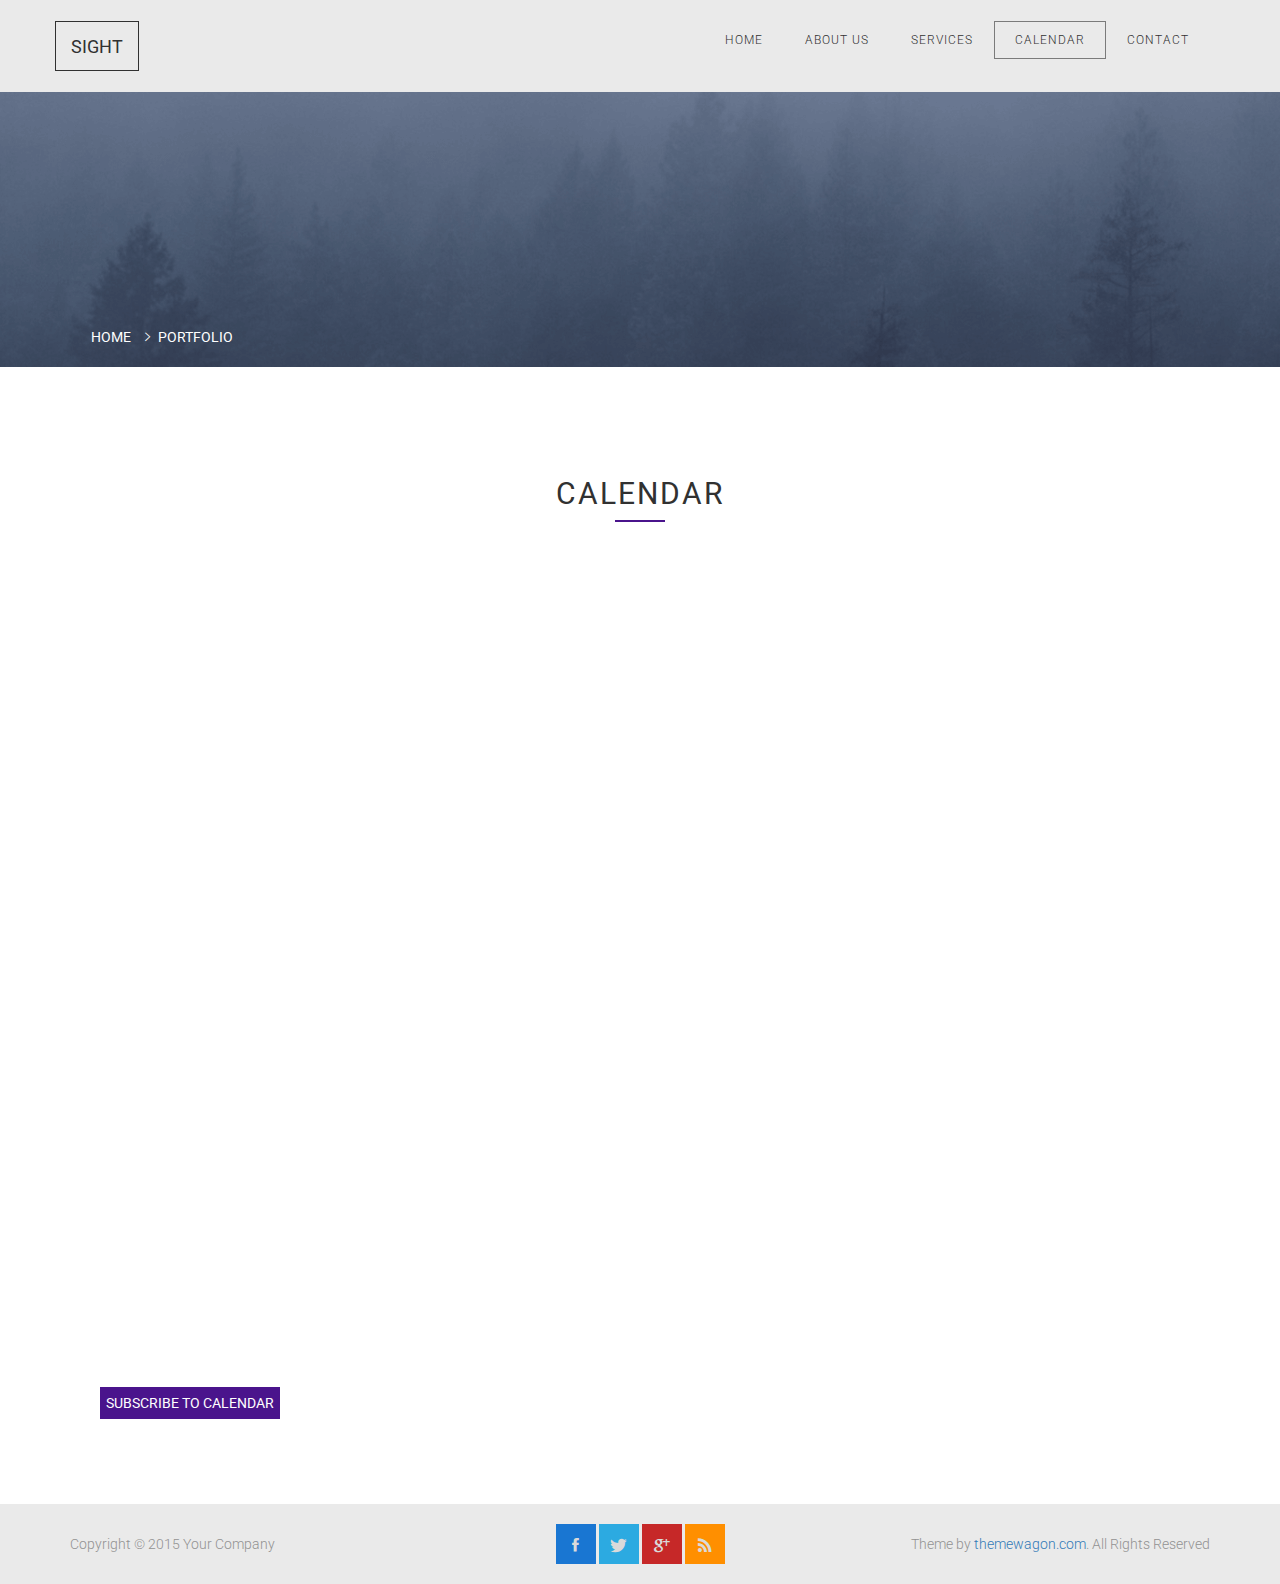
<file: portfolio.html>
<!DOCTYPE html>
<!--[if IE 7 ]><html class="ie ie7 lte9 lte8 lte7" lang="en-US"><![endif]-->
<!--[if IE 8]><html class="ie ie8 lte9 lte8" lang="en-US">	<![endif]-->
<!--[if IE 9]><html class="ie ie9 lte9" lang="en-US"><![endif]-->
<!--[if (gt IE 9)|!(IE)]><!-->
<html class="noIE" lang="en-US">
<!--<![endif]-->
	<head>
		<!-- meta -->
			<meta http-equiv="X-UA-Compatible" content="IE=edge">
			<meta http-equiv="Content-Type" content="text/html; charset=UTF-8"/>
			<meta name="viewport" content="width=device-width, initial-scale = 1.0, maximum-scale=1.0, user-scalable=no"/>
		<title>S I G H T</title>

		<link rel="stylesheet" href="assets/css/bootstrap.min.css">
		<link rel="stylesheet" href="assets/css/ionicons.min.css">
		<link rel="stylesheet" href="assets/css/owl.carousel.css">
		<link rel="stylesheet" href="assets/css/owl.theme.css">
	    <link rel="stylesheet" href="assets/css/main.css">
	    <link rel="stylesheet" href="assets/css/section.css">
	    <link rel="stylesheet" href="assets/css/portfolio.css">
	    <!-- HTML5 shim and Respond.js IE8 support of HTML5 elements and media queries -->
			<!--[if lt IE 9]>
				<script src="assets/js/html5shiv.js"></script>
				<script src="assets/js/respond.js"></script>
			<![endif]-->

			<!--[if IE 8]>
		    	<script src="assets/js/selectivizr.js"></script>
		    <![endif]-->
	</head>

<body>

<!-- Home -->
	<section class="portfolio-header" id="header">
		
		<nav class="navbar navbar-default _navbar-fixed-top">
			<div class="container">
			<!-- Brand and toggle get grouped for better mobile display -->
				<div class="navbar-header">
					<button type="button" class="navbar-toggle collapsed" data-toggle="collapse" data-target="#bs-example-navbar-collapse-1" aria-expanded="false">
						<span class="sr-only">Toggle navigation</span>
						<span class="icon-bar"></span>
						<span class="icon-bar"></span>
						<span class="icon-bar"></span>
					</button>
					<a class="navbar-brand" href="#">SIGHT</a>
				</div> <!-- /.navbar-header -->

		    <!-- Collect the nav links, forms, and other content for toggling -->
			    <div class="collapse navbar-collapse" id="bs-example-navbar-collapse-1">
					<ul class="nav navbar-nav navbar-right">
						<li><a href="index-multipage.html">home</a></li>
						<li><a href="about.html">about us</a></li>
						<li><a href="service.html">services</a></li>
						<li class="active"><a href="calendar.html">calendar</a></li>
						<li><a href="contact.html">contact</a></li>
					</ul> <!-- /.nav -->
			    </div><!-- /.navbar-collapse -->
		  	</div><!-- /.container -->
		</nav>
	</section> <!-- /#header -->


<!-- Section Background -->
	<section class="section-background">
		<div class="container">
			<ol class="breadcrumb">
				<li><a href="index-multipage.html">Home</a></li>
				<li class="active">&nbsp;portfolio</li>
			</ol>
		</div> <!-- /.container -->
	</section> <!-- /.section-background -->


<!-- Portfolio -->
	<section class="portfolio" id="portfolio">
		<div class="container section-wrapper">
			<h2 class="section-title black">
				Calendar
			</h2> <!-- /.section-title -->
			<div class="underline purple"></div>	
			
			<iframe src="https://calendar.google.com/calendar/embed?height=600&amp;wkst=1&amp;bgcolor=%23FFFFFF&amp;src=aal.moorebank%40gmail.com&amp;color=%23125A12&amp;ctz=Australia%2FSydney" style="border-width:0" frameborder="0" scrolling="no"></iframe>
			<div>
				<a href="https://calendar.google.com/calendar/ical/aal.moorebank%40gmail.com/public/basic.ics" class="btn btn-sub">Subscribe to Calendar</a>
			</div>
			
			
						
		</div> <!-- /.container -->
	</section> <!-- /.portfolio -->


<!-- Footer -->
	<footer>
		<div class="container">
			<div class="row">
				<div class="col-sm-4">
					<div class="copy">
						Copyright &copy; 2015 Your Company
					</div>
				</div>
				<div class="col-sm-4 text-center">
					<div class="social-icon">
						<a href="#">
							<div class="icon fb">
								<i class="ion-social-facebook"></i>
							</div>
						</a>
						<a href="#">
							<div class="icon twitter">
								<i class="ion-social-twitter"></i>
							</div>
						</a>
						<a href="#">
							<div class="icon google">
								<i class="ion-social-googleplus"></i>
							</div>
						</a>
						<a href="#">
							<div class="icon rss">
								<i class="ion-social-rss"></i>
							</div>
						</a>
					</div>		
				</div>
				<div class="col-sm-4 text-right">
					<div class="copy">
						Theme by <a href="http://www.themewagon.com">themewagon.com</a>. All Rights Reserved
					</div>
				</div>
			</div> <!-- /.row -->
		</div> <!-- /.container -->
	</footer>
	


	<script src="assets/js/jquery-1.11.2.min.js"></script>
    <script src="assets/js/bootstrap.min.js"></script>
    <script src="assets/js/owl.carousel.min.js"></script>
    <script src="assets/js/contact.js"></script>
	<!-- // <script src="assets/js/smoothscroll.js"></script> -->
	<script src="assets/js/script.js"></script>


</body>
</html>
</file>
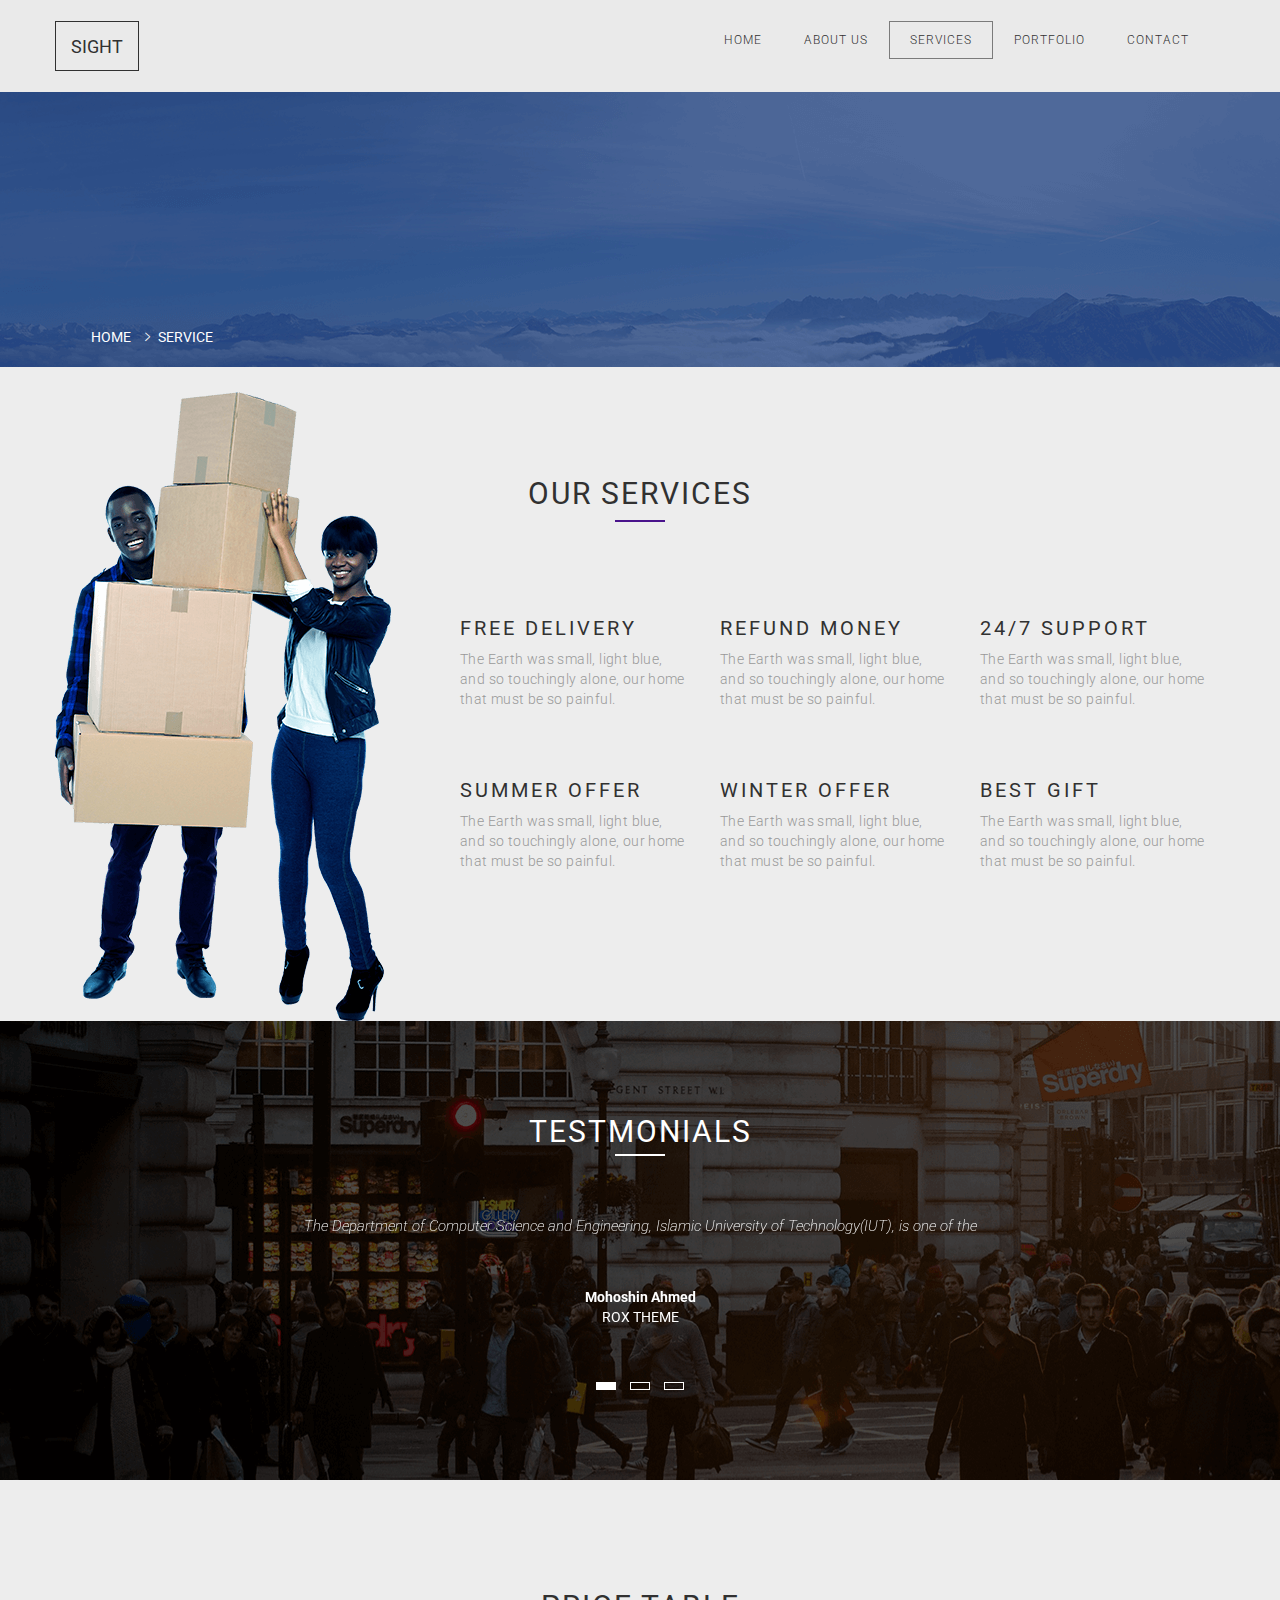
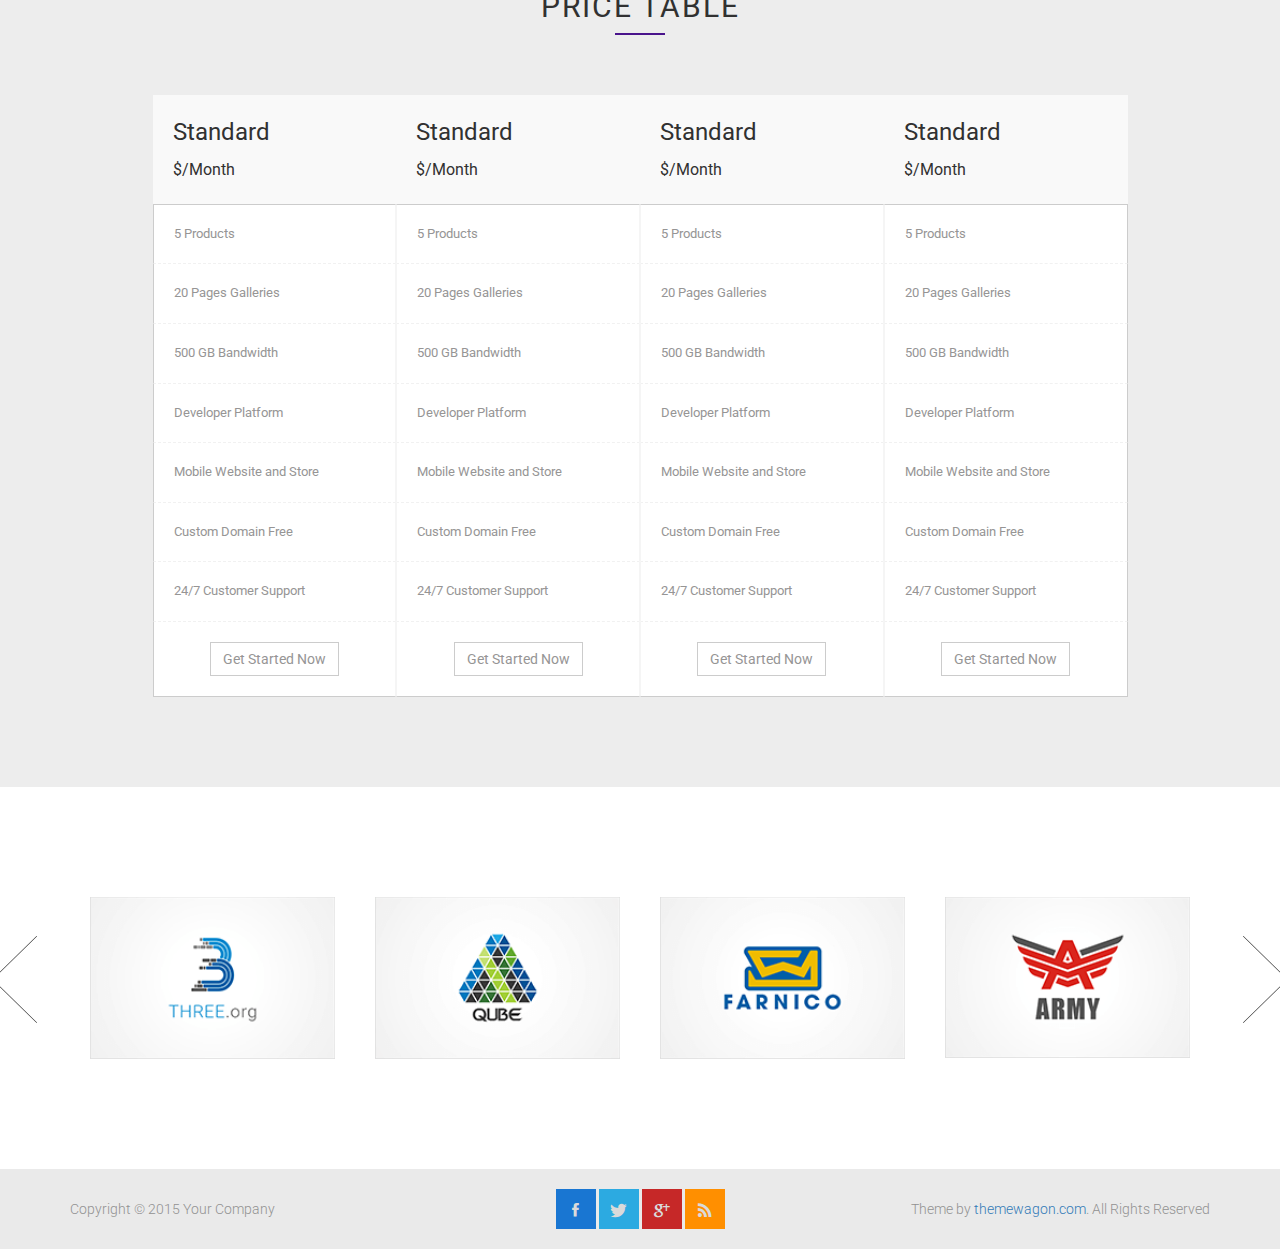
<file: service.html>
<!DOCTYPE html>
<!--[if IE 7 ]><html class="ie ie7 lte9 lte8 lte7" lang="en-US"><![endif]-->
<!--[if IE 8]><html class="ie ie8 lte9 lte8" lang="en-US">	<![endif]-->
<!--[if IE 9]><html class="ie ie9 lte9" lang="en-US"><![endif]-->
<!--[if (gt IE 9)|!(IE)]><!-->
<html class="noIE" lang="en-US">
<!--<![endif]-->
	<head>
		<!-- meta -->
			<meta http-equiv="X-UA-Compatible" content="IE=edge">
			<meta http-equiv="Content-Type" content="text/html; charset=UTF-8"/>
			<meta name="viewport" content="width=device-width, initial-scale = 1.0, maximum-scale=1.0, user-scalable=no"/>
		<title>S I G H T</title>

		<link rel="stylesheet" href="assets/css/bootstrap.min.css">
		<link rel="stylesheet" href="assets/css/ionicons.min.css">
		<link rel="stylesheet" href="assets/css/owl.carousel.css">
		<link rel="stylesheet" href="assets/css/owl.theme.css">
	    <link rel="stylesheet" href="assets/css/main.css">
	    <link rel="stylesheet" href="assets/css/section.css">
	    <link rel="stylesheet" href="assets/css/service.css">
	    <!-- HTML5 shim and Respond.js IE8 support of HTML5 elements and media queries -->
			<!--[if lt IE 9]>
				<script src="assets/js/html5shiv.js"></script>
				<script src="assets/js/respond.js"></script>
			<![endif]-->

			<!--[if IE 8]>
		    	<script src="assets/js/selectivizr.js"></script>
		    <![endif]-->
	</head>

<body>

<!-- Home -->
	<section class="portfolio-header" id="header">
		
		<nav class="navbar navbar-default _navbar-fixed-top">
			<div class="container">
			<!-- Brand and toggle get grouped for better mobile display -->
				<div class="navbar-header">
					<button type="button" class="navbar-toggle collapsed" data-toggle="collapse" data-target="#bs-example-navbar-collapse-1" aria-expanded="false">
						<span class="sr-only">Toggle navigation</span>
						<span class="icon-bar"></span>
						<span class="icon-bar"></span>
						<span class="icon-bar"></span>
					</button>
					<a class="navbar-brand" href="#">SIGHT</a>
				</div> <!-- /.navbar-header -->

		    <!-- Collect the nav links, forms, and other content for toggling -->
			    <div class="collapse navbar-collapse" id="bs-example-navbar-collapse-1">
					<ul class="nav navbar-nav navbar-right">
						<li><a href="index-multipage.html">home</a></li>
						<li><a href="about.html">about us</a></li>
						<li class="active"><a href="service.html">services</a></li>
						<li><a href="portfolio.html">portfolio</a></li>
						<li><a href="contact.html">contact</a></li>
					</ul> <!-- /.nav -->
			    </div><!-- /.navbar-collapse -->
		  	</div><!-- /.container -->
		</nav>
	</section> <!-- /#header -->


<!-- Section Background -->
	<section class="section-background">
		<div class="container">
			<ol class="breadcrumb">
				<li><a href="index-multipage.html">Home</a></li>
				<li class="active">&nbsp;service</li>
			</ol>
		</div> <!-- /.container -->
	</section> <!-- /.section-background -->


<!-- Our Services -->
	<section class="service" id="service">
		<div class="container">
			<div class="_section-wrapper">
				<h2 class="section-title black">
					our services
				</h2> <!-- /.section-title -->
				<div class="underline purple"></div>
				<div class="row">
					<div class="">
						<img src="assets/images/service.png" alt="service" class="service-img img-responsive">
					</div>
					<div class="col-md-offset-4 col-md-8 col-sm-12 services">
						<div class="row">
							<div class="col-xs-6 col-sm-4">
								<div class="service-item">
									<h3 class="section-item-title">
										free delivery
									</h3>
									<p class="section-item-detail">
										The Earth was small, light blue, and so touchingly alone, our home that must be so painful.
									</p>
								</div> <!-- /.service-item -->
							</div>
							<div class="col-xs-6 col-sm-4">
								<div class="service-item">
									<h3 class="section-item-title">
										refund money
									</h3>
									<p class="section-item-detail">
										The Earth was small, light blue, and so touchingly alone, our home that must be so painful.
									</p>
								</div> <!-- /.service-item -->
							</div>
							<div class="col-xs-6 col-sm-4">
								<div class="service-item">
									<h3 class="section-item-title">
										24/7 support
									</h3>
									<p class="section-item-detail">
										The Earth was small, light blue, and so touchingly alone, our home that must be so painful.
									</p>
								</div> <!-- /.service-item -->
							</div>
							<div class="col-xs-6 col-sm-4">
								<div class="service-item">
									<h3 class="section-item-title">
										summer offer
									</h3>
									<p class="section-item-detail">
										The Earth was small, light blue, and so touchingly alone, our home that must be so painful.
									</p>
								</div> <!-- /.service-item -->
							</div>
							<div class="col-xs-6 col-sm-4">
								<div class="service-item">
									<h3 class="section-item-title">
										winter offer
									</h3>
									<p class="section-item-detail">
										The Earth was small, light blue, and so touchingly alone, our home that must be so painful.
									</p>
								</div> <!-- /.service-item -->
							</div>
							<div class="col-xs-6 col-sm-4">
								<div class="service-item">
									<h3 class="section-item-title">
										best gift
									</h3>
									<p class="section-item-detail">
										The Earth was small, light blue, and so touchingly alone, our home that must be so painful.
									</p>
								</div> <!-- /.service-item -->
							</div>
						</div> <!-- /.row -->
					</div> <!-- /.col-md-6 -->
				</div> <!-- /.row -->
			</div> <!-- /.section-wrapper -->
		</div> <!-- /.container -->
	</section> <!-- /.service -->


<!-- Testimonial -->
	<section class="testimonial">
		<div class="container section-wrapper">
			<div class="section-title">
				testmonials
			</div> <!-- /.section-title -->
			<div class="underline white"></div>
			<div class="owl-carousel testimonial-owl">
				<div class="item">
					<p class="testimonial-detail">
						The Department of Computer Science and Engineering, Islamic University of Technology(IUT), is one of the 
					</p>
					<div class="test-name">
						<strong>Mohoshin Ahmed</strong> <br>
						ROX THEME
					</div>
				</div> <!-- /.item -->
				<div class="item">
					<p class="testimonial-detail">
						The Department of Computer Science and Engineering, Islamic University of Technology(IUT), is one of the 
					</p>
					<div class="test-name">
						<strong>Mohoshin Ahmed</strong> <br>
						ROX THEME
					</div>
				</div> <!-- /.item -->
				<div class="item">
					<p class="testimonial-detail">
						The Department of Computer Science and Engineering, Islamic University of Technology(IUT), is one of the 
					</p>
					<div class="test-name">
						<strong>Mohoshin Ahmed</strong> <br>
						ROX THEME
					</div>
				</div> <!-- /.item -->
			</div> <!-- /.owl-carousel -->
		</div> <!-- /.container -->
	</section> <!-- /.testimonial -->


<!-- Price Table -->
	<section class="price-table">
		<div class="container section-wrapper">
			<h2 class="section-title black">
				Price table
			</h2> <!-- /.section-title -->
			<div class="underline purple"></div>
			<div class="row">
				<div class="col-sm-10 col-sm-offset-1">

					<div class="row">
						<div class="col-sm-3">
							<div class="price-title">
								Standard <br>
								<span>$/Month</span>
							</div>
							<ul class="price-list">
								<li>5 Products</li>
								<li>20 Pages Galleries</li>
								<li>500 GB Bandwidth</li>
								<li>Developer Platform</li>
								<li>Mobile Website and Store</li>
								<li>Custom Domain Free</li>
								<li>24/7 Customer Support</li>
								<li class="text-center">
									<button class="btn btn-default custom-btn-default">
										Get Started Now
									</button>
								</li>
							</ul>
						</div>

						<div class="col-sm-3">
							<div class="price-title">
								Standard <br>
								<span>$/Month</span>
							</div>
							<ul class="price-list">
								<li>5 Products</li>
								<li>20 Pages Galleries</li>
								<li>500 GB Bandwidth</li>
								<li>Developer Platform</li>
								<li>Mobile Website and Store</li>
								<li>Custom Domain Free</li>
								<li>24/7 Customer Support</li>
								<li class="text-center">
									<button class="btn btn-default custom-btn-default">
										Get Started Now
									</button>
								</li>
							</ul>
						</div>

						<div class="col-sm-3">
							<div class="price-title">
								Standard <br>
								<span>$/Month</span>
							</div>
							<ul class="price-list">
								<li>5 Products</li>
								<li>20 Pages Galleries</li>
								<li>500 GB Bandwidth</li>
								<li>Developer Platform</li>
								<li>Mobile Website and Store</li>
								<li>Custom Domain Free</li>
								<li>24/7 Customer Support</li>
								<li class="text-center">
									<button class="btn btn-default custom-btn-default">
										Get Started Now
									</button>
								</li>
							</ul>
						</div>

						<div class="col-sm-3">
							<div class="price-title">
								Standard <br>
								<span>$/Month</span>
							</div>
							<ul class="price-list">
								<li>5 Products</li>
								<li>20 Pages Galleries</li>
								<li>500 GB Bandwidth</li>
								<li>Developer Platform</li>
								<li>Mobile Website and Store</li>
								<li>Custom Domain Free</li>
								<li>24/7 Customer Support</li>
								<li class="text-center">
									<button class="btn btn-default custom-btn-default">
										Get Started Now
									</button>
								</li>
							</ul>
						</div>
					</div> <!-- /.row -->

				</div>
			</div> <!-- /.row -->
		</div> <!-- /.container -->
	</section> <!-- /.price-table -->


<!-- Add -->
	<section class="section-wrapper add container">
		<div class="owl-carousel add-owl">
				<div class="item">
					<img src="assets/images/add-1.png" alt="add" class="add-item">
				</div> <!-- /.item -->
				<div class="item">
					<img src="assets/images/add-2.png" alt="add" class="add-item">
				</div> <!-- /.item -->
				<div class="item">
					<img src="assets/images/add-3.png" alt="add" class="add-item">
				</div> <!-- /.item -->
				<div class="item">
					<img src="assets/images/add-4.png" alt="add" class="add-item">
				</div> <!-- /.item -->
				<div class="item">
					<img src="assets/images/add-1.png" alt="add" class="add-item">
				</div> <!-- /.item -->
				<div class="item">
					<img src="assets/images/add-2.png" alt="add" class="add-item">
				</div> <!-- /.item -->
				<div class="item">
					<img src="assets/images/add-3.png" alt="add" class="add-item">
				</div> <!-- /.item -->
				<div class="item">
					<img src="assets/images/add-4.png" alt="add" class="add-item">
				</div> <!-- /.item -->
			</div> <!-- /.owl-carousel -->
	</section>


<!-- Footer -->
	<footer>
		<div class="container">
			<div class="row">
				<div class="col-sm-4">
					<div class="copy">
						Copyright &copy; 2015 Your Company
					</div>
				</div>
				<div class="col-sm-4 text-center">
					<div class="social-icon">
						<a href="#">
							<div class="icon fb">
								<i class="ion-social-facebook"></i>
							</div>
						</a>
						<a href="#">
							<div class="icon twitter">
								<i class="ion-social-twitter"></i>
							</div>
						</a>
						<a href="#">
							<div class="icon google">
								<i class="ion-social-googleplus"></i>
							</div>
						</a>
						<a href="#">
							<div class="icon rss">
								<i class="ion-social-rss"></i>
							</div>
						</a>
					</div>		
				</div>
				<div class="col-sm-4 text-right">
					<div class="copy">
						Theme by <a href="http://www.themewagon.com">themewagon.com</a>. All Rights Reserved
					</div>
				</div>
			</div> <!-- /.row -->
		</div> <!-- /.container -->
	</footer>
	


	<script src="assets/js/jquery-1.11.2.min.js"></script>
    <script src="assets/js/bootstrap.min.js"></script>
    <script src="assets/js/owl.carousel.min.js"></script>
    <script src="assets/js/contact.js"></script>
	<!-- // <script src="assets/js/smoothscroll.js"></script> -->
	<script src="assets/js/script.js"></script>


</body>
</html>
</file>
<file: assets/css/main.css>
/*=================================================
||				1. Imports 
==================================================*/
@import url(http://fonts.googleapis.com/css?family=Roboto:200,400,700);
@import url(http://fonts.googleapis.com/css?family=Roboto+Slab);

body
{
	font-family: 'Roboto', 'Open-Sans', sans-serif;
	overflow-x: hidden;
	color: #313131;
}
.black{
	color: #313131;
}
.white{
	background: #fff ;
}
.purple{
	background: #4a148c;
}
.section-wrapper{
	padding-top: 90px;
	padding-bottom: 80px;
}
.section-title{
	font-size: 30px;
	font-weight: 400;
	text-transform: uppercase;
	text-align: center;
	letter-spacing: 2px;
}
.section-item-title{
	font-size: 20px;
	font-weight: 400;
	letter-spacing: 3px;
	text-transform: uppercase;
}
.section-item-detail{
	font-size: 14px;
    font-weight: 300;
    margin-bottom: 50px;
    color: #999;
    letter-spacing: .39px;
}
.underline{
	height: 2px;
	width: 50px;
	margin: 0px auto 60px;
}
/*=================================================
||				3. Header
==================================================*/
.header
{
	background: url('../images/multipage-header.jpg');
	background-repeat: no-repeat;
	background-position: center center;
	background-size: cover;
	background-attachment: fixed;
	height: 100vh;
	color: #fff;
	text-transform: uppercase;

}
			/*navbar*/
.navbar-default .{
	border: 1px solid #fff;
	color: #fff;
	font-size: 30px;
	padding: 10px 20px;
	height: auto;
	font-weight: 200;
	letter-spacing: 5px;
}
.navbar-default .navbar-brand:focus, .navbar-default .navbar-brand:hover{
	color: #fff;
}
.navbar-default .navbar-toggle .icon-bar {
    background-color: #FFF;
}
.navbar-fixed-top .navbar-toggle .icon-bar {
    background-color: #313131;
}
.navbar-fixed-top .navbar-toggle{
	border-color: #313131;
}
.navbar-default {
    background-color: transparent;
    border-color: transparent;
    padding-top: 50px;
}
.navbar-default .navbar-nav>li>a{
	color: #fff;
    /*text-transform: uppercase;*/
    padding-right: 20px;
    padding-left: 20px;
    border: 1px solid transparent;
    font-size: 12px;
    font-weight: 300;
    letter-spacing: 1px;
}
.navbar-default .navbar-toggle{
	border-radius: 0px;
}
.navbar-default .navbar-nav>li>a:hover{
	border: 1px solid rgba(255, 255, 255, 0.6);
	color: #fff;
}
.navbar-default .navbar-nav>li>a:focus, .navbar-default .navbar-nav>li>a:hover{
	color: #fff;
}
.navbar-nav>li>a {
    padding-top: 8px;
    padding-bottom: 8px;
}
.navbar-default .navbar-toggle:focus, .navbar-default .navbar-toggle:hover{
	background: transparent;
}
.navbar-default .navbar-nav>.active>a, .navbar-default .navbar-nav>.active>a:focus, .navbar-default .navbar-nav>.active>a:hover{
    background-color: transparent;
    border: 1px solid rgba(255, 255, 255, 0.6);
    color: #fff;
}
		/*Home*/
.header-wrapper{
	text-align: center;
	display: table-cell;
	vertical-align: middle;
	position: relative;
}
.header-table{
	display: table;
	height: 70vh;
	width: 100%;
}
.header-title{
	font-size: 50px;
	letter-spacing: 10px;
	font-weight: 200;
}
.header-subtitle{
	font-size: 20px;
	letter-spacing: 3px;
}
/*=================================================
||				4. Our Service
==================================================*/
.service{
	background: #ededed;
	position: relative;
}
.service .section-title{
	margin-top: 110px;
}
.services{
	margin-bottom: 100px;
}
.service .underline{
	margin-bottom: 75px;
}
.service-img{
	position: absolute;
	bottom: 0px;
}

.twitter-feed{
	color: #fff;
}
.item{
	text-align: center;
}
.owl-prev, .owl-next
{
	position: absolute;
	top: 10%;
}
.owl-next
{
	right: -10px;
}
.owl-prev
{
	left: -10px;
}
.owl-prev:before
{
    /*content: "\f3d2";*/
    /*font-family: 'ionicons';*/
    content: url("../images/left.png");
}
.owl-next:before
{
    /*content: "\f3d3";*/
    /*font-family: "ionicons";*/
    content: url("../images/right.png");
}

/*=================================================
||				5. Twitter Feed
==================================================*/
.day, .feed{
	font-size: 15px;
	font-weight: 200;
}
.feed{
	font-style: italic;
	margin: 30px 0px;
}
.options a{
	color: #fff;
	text-transform: uppercase;
	font-size: 15px;
	padding: 0px 20px;
}
.options a i{
	padding-right: 10px;
}
.options a:hover{
	text-decoration: none;
}
.item:hover{
	cursor: w-resize;
}
/*=================================================
||				7. Portfolio
==================================================*/
.porfolio{
	background: #f9f9f9;
}
.portfolio-img{
	position: relative;
	overflow: hidden;
	text-align: center;
}
.portfolio-img .port-item{
	width: 100%;
	height: auto;
	transition: all .6s ease-in-out;
}
.portfolio-img:hover .portfolio-img-hover{
	position: absolute;
	top: 0;
	left: 0;
	width: 100%;
	height: 100%;
	transition: all .6s ease-in-out;
	background: rgba(0, 0, 0, 0.5);
}
.portfolio-img-hover{

}
.plus{
	display: none;
}
.portfolio-img:hover .plus{
	display: inline-block;
	padding-top: 25%;
}
.portfolio-img:hover .port-item{
	transform: scale(1.1);
}
.portfolio-item-details{
	margin: 20px 0px 50px; 
}
.portfolio-item-name{
	display: inline-block;
	font-size: 15px;
}
.port-heart, .portfolio-item-name small{
	font-size: 13px;
	color: #969595;
}
.port-heart{
	float: right;
	display: inline-block;
	margin-top: 10px;
}


/*=================================================
||				8. Note
==================================================*/
.note{
	color: #dadada;
}
.quote{
	font-style: italic;
	font-size: 16px;
	font-weight: 200;
	padding: 0px 145px;
}
.quoter{
	font-size: 20px;
	font-weight: 400;
	margin-top: 20px;
}

/*=================================================
||				9. Fun Facts
==================================================*/
.fun{
	background: #f3f3f3;
}
.fun-box{
	border: 2px solid #313131;
	text-align: center;
	padding: 40px 0px;
	font-size: ;
}
.number{
	font-weight: 700;
	font-size: 25px;
}
.number-title{
	text-transform: uppercase;
	font-size: 20px;
	font-weight: 400;
}
.col-sm-6 .fun-box{
	margin-bottom: 20px;
}
/*=================================================
||				10. Footer
==================================================*/
footer{
	background: #eaeaea;
	padding: 20px 0px;
}
.copy{
	font-size: 14px;
	font-weight: 300;
	color: #929292;
	padding: 10px 0px;
	display: inline-block;
}
.fb{
	background: #1976d2;
}
.twitter{
	background: #2CAAE1;
}
.google{
	background: #c62828;
}
.rss{
	background: #ff8f00;
}

.icon{
	height: 40px;
	width: 40px;
	text-align: center;
	padding: 8px;
	display: inline-block;
	border: 1px solid transparent;
	font-size: 18px;
}
a .icon{
	color: #dadada;
}
/*.social-icon{
	float: right;
}*/
a .icon:hover{
	background: transparent;
}
a .fb:hover{
	color: #1976d2;
	border-color: #1976d2;
}
a .twitter:hover{
	color: #2CAAE1;
	border-color: #2CAAE1;
}
a .google:hover{
	color: #c62828;
	border-color: #c62828;
}
a .rss:hover{
	color: #ff8f00;
	border-color: #ff8f00;
}

/*=================================================
||				11. Others
==================================================*/
/*Testimonial*/
.testimonial{
	background: url('../images/testimonial.png');
	color: #fff;
}
.testimonial .section-title{
	color: #fff;
}
.testimonial-detail{
	font-style: italic;
	font-size: 15px;
	font-weight: 200;
	margin-bottom: 50px;
}
.test-name {
    margin-bottom: 40px;
}
/*Owl carousel*/
.owl-theme .owl-controls .owl-nav [class*=owl-]{
	background: transparent;
}
.owl-theme .owl-dots .owl-dot span{
	width: 20px;
	height: 8px;
	border-radius: 0px;
	background: transparent;
	border: 1px solid #fff;
}
.owl-theme .owl-dots .owl-dot.active span, .owl-theme .owl-dots .owl-dot:hover span{
	background: #fff;
}
.owl-theme .owl-controls .owl-nav [class*=owl-]:hover{
	background: transparent;
}
/*Add*/
.add .owl-prev:before
{
    content: url("../images/bleft.png");
}
.add .owl-next:before
{
    content: url("../images/bright.png");
}
.owl-next
{
	right: -90px;
}
.owl-prev
{
	left: -90px;
}
.add .owl-prev, .add .owl-next
{
	top: 25%;
}
.add-item{
	padding: 20px;
}
@media (max-width: 960px){
	.nav>li{
		text-align: center;
	}
	.service-img{
		opacity: .2;
	}
	.fun-box{
		margin: 15px;
	}
	.quote{
		padding: 0 50px;
	}
	.portfolio .portfolio-item{
		margin: 15px;
	}
	.price-title, .price-list{
		text-align: center;
	}
	.options a{
		padding: 0 5px;
	}
	footer{
		text-align: center;
	}
	footer .text-right{
		text-align: center;
	}
	.navbar-default .navbar-brand{
		margin-left: 15px;
	}
		img.about-img {
	    width: 100%;
	    padding: 15px 15px 0px;
	}
	.quote{
		padding: 0 15px;
	}
} 
@media (max-width: 480px){
	.header-table{
		max-height: 627px;
	}
}
</file>
<file: assets/css/one-page.css>
.header{
	background: url('../images/header.png');
	background-repeat: no-repeat;
	background-position: center center;
	background-size: cover;
	background-attachment: fixed;
	height: 100vh;
	color: #fff;
	text-transform: uppercase;
}
</file>
<file: assets/css/section.css>
/*=================================================
||				Portfolio
==================================================*/


.portfolio-header{
	background: #eaeaea;
	text-transform: uppercase;
}
.navbar-default{
	padding: 20px 0px;
}
.navbar{
	margin-bottom: 0px;
}
.navbar-default .navbar-brand{
	border: 1px solid #313131;
	color: #313131;
}
.navbar-default .navbar-brand:focus, .navbar-default .navbar-brand:hover{
	color: #313131;
}
.navbar-default .navbar-nav>li>a{
	color: #313131;
}
.navbar-default .navbar-nav>li>a:hover{
	border: 1px solid rgba(49, 49, 49, 0.6);
	color: #313131;
}
.navbar-default .navbar-nav>li>a:focus, .navbar-default .navbar-nav>li>a:hover{
	color: #313131;
}
.navbar-default .navbar-nav>.active>a, .navbar-default .navbar-nav>.active>a:focus, .navbar-default .navbar-nav>.active>a:hover{
    background-color: transparent;
    border: 1px solid rgba(49, 49, 49, 0.6);
    color: #313131;
}



.section-background{
	background-repeat: no-repeat;
	background-position: center center;
	background-attachment: fixed;
	text-transform: uppercase;
}
.breadcrumb{
    padding: 235px 15px 0px;
    list-style: none;
    background-color: transparent;
    border-radius: 0px;
}
.breadcrumb .active{
	color: #fff;
}
.breadcrumb>li+li:before {
    padding: 0 5px;
    color: #fff;
    content: "\f3d3";
    font-family: "ionicons";
}
.breadcrumb a{
	color: #fff;
	border: 1px solid transparent;
	text-decoration: none;
	padding: 5px;
}
.breadcrumb a:hover{
	color: #fff;
	border: 1px solid #fff;
}
</file>
<file: assets/css/about.css>
.section-background{
	background: url('../images/about.png');
}
.about{
	background: #f3f3f3;
}
.about-detail{
	font-size: 14px;
	color: #999;
	font-weight: 200;
	top: 50%;
	transform: translateY(50%);
	/*position: absolute;*/
	/*padding-left: 40px;*/
    /*line-height: 22px;*/
}
.section-item-title, .section-item-detail{
	text-align: center;
}
.about .row:nth-child(4){
	margin-top: 90px;
}
.team{
	background: #ededed;
}
.team-item{
	background: #f3f3f3;
	margin-bottom: 50px;
	text-align: center;
}
.team-img{
	width: 100%;
}
.team-item-name{
	font-size: 14px;
	margin-bottom: 0px;
	padding-top: 20px;
}
.team-item-id{
	color: #a3a2a2;
	font-size: 11px;
	text-transform: uppercase;
	padding-bottom: 30px;
}
</file>
<file: assets/css/portfolio.css>
.section-background{
	background: url('../images/portfolio.png');
}

 div.sub, iframe {
	width: 1000px;
	height: 800px;
	margin: 0 auto;
	display: block;
}

.btn-sub {
    border-radius: 0px;
    color: white;
    background-color: #4a148c;
    padding: 5px 5px;
    margin: 5px 30px;
    border-color: #4a148c;
    text-transform: uppercase;
    transition: all .4s ease-in-out;
	width: 180px;
}
.btn-sub:hover{
    background-color: #fff;
    border-color: #4a148c;
    color: #4a148c;
}
</file>
<file: assets/css/contact.css>
.section-background{
	background: url('../images/contact.png');
}
.contact{
    text-align: left;
}
.contact i {
    width: 60px;
    height: 80px;
    border-radius: 30px;
    border: 2px solid #b1b1b1;
    color: #b1b1b1;
    font-size: 40px;
    display: inline-block;
    margin-right: 20px;
    margin-top: 20px;
    padding: 10px 0;
    text-align: center;
    float: left;
    transition: all .6s ease-in-out;
}
.contact-item:hover i{
    background-color: #4a148c;
    border: 2px solid #4a148c !important;
    color: #fff;
}
.contact h3{
	padding-bottom: 20px;
	font-size: 15px;
}
.contact p{
	font-size: 13px;
	color: #969595;
}

.form{
    margin-top: 50px;
    background: #f9f9f9;
}
.form h3{
    margin-left: 15px;
    font-size: 25px;
}
.form .message{
    margin: 0px 15px;
    height: 180px;
    width: 98%;
}
.btn-sub {
    border-radius: 0px;
    color: white;
    background-color: #4a148c;
    padding: 10px 25px;
    margin: 10px 30px;
    border-color: #4a148c;
    text-transform: uppercase;
    transition: all .4s ease-in-out;
}
.btn-sub:hover{
    background-color: #fff;
    border-color: #4a148c;
    color: #4a148c;
}
input[type="username"], input[type="email"], input[type="text"], .message{
	border-color: transparent;
	background: #fff;
	font-size: 13px;
	color: #969595;
}
input[type="username"]:focus, input[type="email"]:focus, input[type="text"]:focus, .message:focus{
    border-color: #4a148c;
    box-shadow: 0 0 8px rgba(74,20,140,.1) !important;
}
input.form-control, .message {
    border-radius: 0px;
}
</file>
<file: assets/css/service.css>
.section-background{
	background: url('../images/services.png');
}

.price-table{
	background: #ededed;
}
.price-table .col-sm-3{
	padding: 0px;
}
.price-table .col-sm-3:hover .price-title{
	color: #4a148c;
}
.price-title{
	background: #f9f9f9;
	padding: 20px;
	font-size: 24px;
}
.price-title span{
	font-size: 16px;
}
.price-list{
	list-style-type: none;
	margin-left: -40px;
}
.price-list li{

	background: #fff;
	border-left: 1px solid rgba(229, 229, 229, 0.4);
	border-right: 1px solid rgba(229, 229, 229, 0.4);
	border-bottom: 1px dashed #f1f1f1;
	padding: 20px 0px;
	padding-left: 20px;
	font-size: 13px;
	color: #969595;
}
.price-list li:first-child{
	border-top: 1px solid #ccc;
}
.price-list li:last-child{
	border-bottom: 1px solid #ccc;
	padding-left: 0px;
}
.price-table .col-sm-3:first-child .price-list li{
	border-left: 1px solid #ccc;
}
.price-table .col-sm-3:last-child .price-list li{
	border-right: 1px solid #ccc;
}
.custom-btn-default{
    background-color: #fff;
    border-color: #ccc;
    border-radius: 0px;
	color: #969595;
}
.price-table .col-sm-3:hover .custom-btn-default{
	color: #fff;
	background: #4a148c;
	transition: all .4s ease-in-out;
}
</file>
